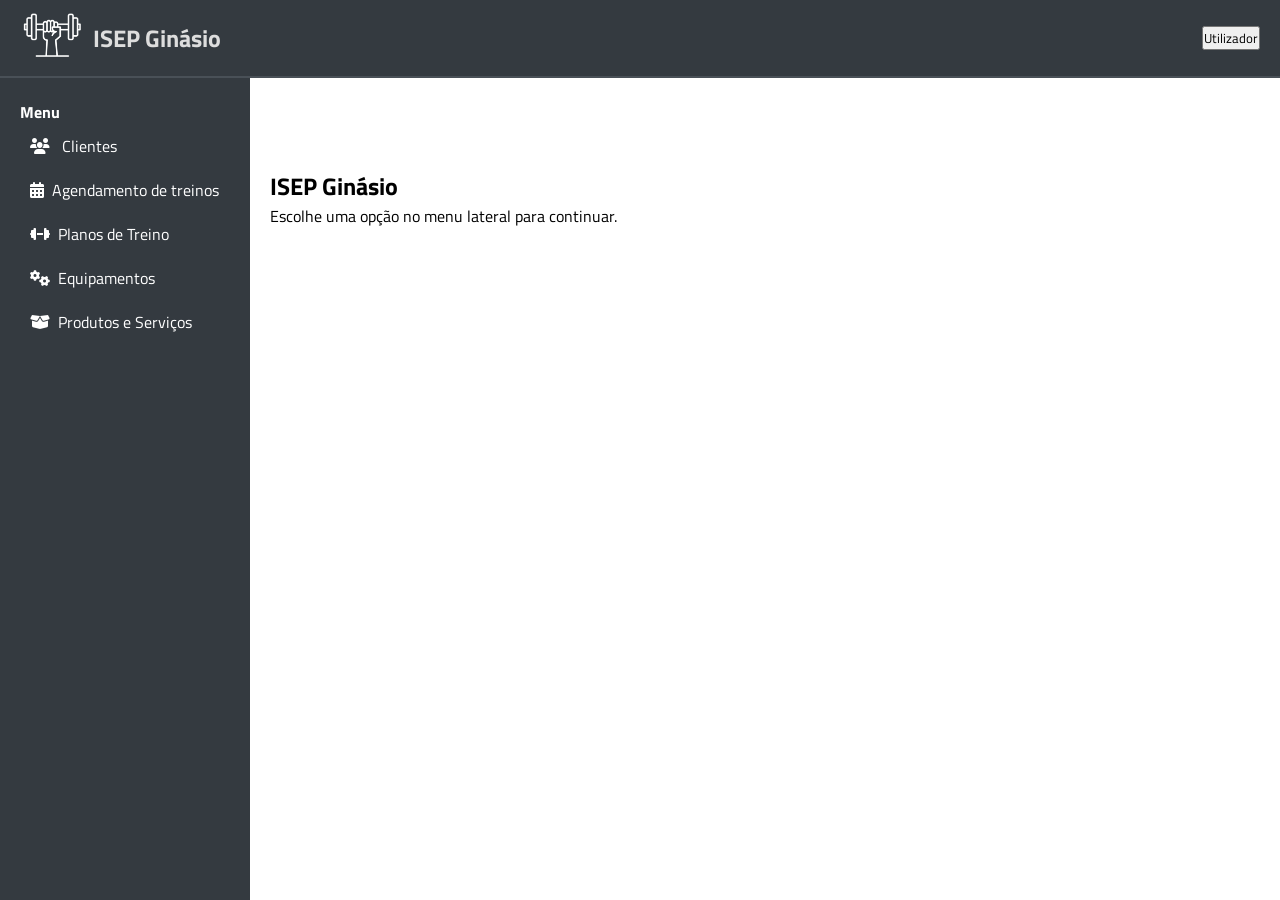
<file: backend/index.html>
<!DOCTYPE html>
<html lang="pt">
<head>
    <meta charset="UTF-8">
    <meta name="viewport" content="width=device-width, initial-scale=1.0">
    <title>ISEP Ginásio</title>
    <!-- favicon -->
     <link rel="shortcut icon" href="assets/img/gym125.png" type="image/png">
    <!-- folha de estilos CSS -->
     <link rel="stylesheet" href="assets/css/admin.css">
    <!-- Google Fonts -->
     <link rel="preconnect" href="https://fonts.googleapis.com">
     <link rel="preconnect" href="https://fonts.gstatic.com" crossorigin>
     <link href="https://fonts.googleapis.com/css2?family=Titillium+Web:ital,wght@0,300;0,700;1,400&display=swap"rel="stylesheet"> 
    <!-- Font Awesome -->
     <link rel="stylesheet" href="assets/fontawesome/all.min.css">  
</head>
<body>
<!-- Navbar -->
<header class="bng-navbar-menu">
    <div>
        <!-- Logo e Nome -->
        <a href="index.html">
            <img src="assets/img/gym125_white.png" alt="Logo do ISEP Ginásio" height="50">
        </a>
        <h3>ISEP Ginásio</h3>
    </div>
    <div>
        <button>Utilizador</button>
    </div>
</header> 

<!-- Sidebar -->
<!-- Sidebar -->
<aside class="sidebar">
    <h4>Menu</h4>
    <nav>
        <a href="views/clientes/lista.html"><i class="fas fa-users"></i> &ensp; Clientes</a> 
        <a href="views/agendamento/agendamento.html"><i class="fas fa-calendar-alt"></i> &ensp;Agendamento de treinos</a> 
        <a href="views/planos/planos.html"><i class="fas fa-dumbbell"></i> &ensp;Planos de Treino</a> 
        <a href="views/equipamentos/equipamentos.html"><i class="fas fa-cogs"></i> &ensp;Equipamentos</a> 
        <a href="views/produtos-servicos/produtos-servicos.html"><i class="fas fa-box-open"></i>&ensp;Produtos e Serviços</a> 
    </nav>
</aside>

<!-- Conteúdo Principal -->
<main class="content">
    <section>
        <h2>ISEP Ginásio</h2>
        <p>Escolhe uma opção no menu lateral para continuar.</p>
    </section>
</main>
    
</body>
</html>
</file>
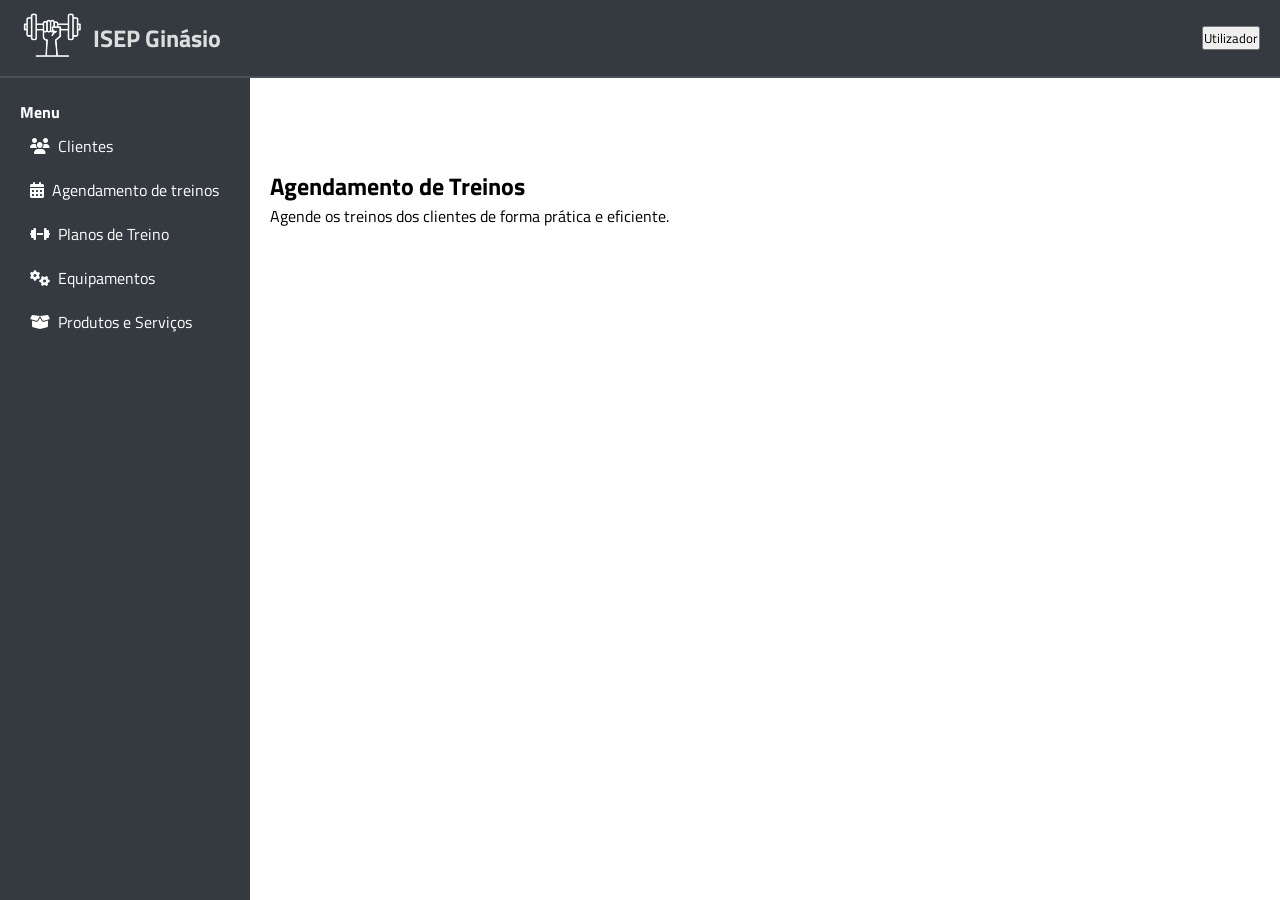
<file: backend/views/agendamento/agendamento.html>
<!DOCTYPE html>
<html lang="pt">
<head>
    <meta charset="UTF-8">
    <meta name="viewport" content="width=device-width, initial-scale=1.0">
    <title>ISEP Ginásio</title>
    <!-- favicon -->
     <link rel="shortcut icon" href="../../assets/img/gym125.png" type="image/png">
    <!-- folha de estilos CSS -->
     <link rel="stylesheet" href="../../assets/css/admin.css"> 
    <!-- Google Fonts -->
     <link rel="preconnect" href="https://fonts.googleapis.com">
     <link rel="preconnect" href="https://fonts.gstatic.com" crossorigin>
     <link href="https://fonts.googleapis.com/css2?family=Titillium+Web:ital,wght@0,300;0,700;1,400&display=swap"rel="stylesheet"> 
    <!-- Font Awesome -->
     <link rel="stylesheet" href="../../assets/fontawesome/all.min.css">  
</head>
<body>
<!-- Navbar -->
<header class="bng-navbar-menu">
    <div>
        <!-- Logo e Nome -->
        <a href="../../index.html">
            <img src="../../assets/img/gym125_white.png" alt="Logo do ISEP Ginásio" height="50">
        </a>
        <h3>ISEP Ginásio</h3>
    </div>
    <div>
        <button>Utilizador</button>
    </div>
</header> 

<!-- Sidebar -->
<aside class="sidebar">
    <h4>Menu</h4>
    <nav>
        <a href="../clientes/lista.html"><i class="fas fa-users"></i> &ensp;Clientes</a>
        <a href="agendamento.html"><i class="fas fa-calendar-alt"></i> &ensp;Agendamento de treinos</a> 
        <a href="../planos/planos.html"><i class="fas fa-dumbbell"></i> &ensp;Planos de Treino</a>
        <a href="../equipamentos/equipamentos.html"><i class="fas fa-cogs"></i> &ensp;Equipamentos</a> 
        <a href="../produtos-servicos/produtos-servicos.html"><i class="fas fa-box-open"></i>&ensp;Produtos e Serviços</a>
    </nav>
</aside> 

<!-- Conteúdo Principal -->
<main class="content">
    <section>
        <h2>Agendamento de Treinos</h2>
        <p>Agende os treinos dos clientes de forma prática e eficiente.</p>
    </section>
</main>
    
</body>
</html>
</file>
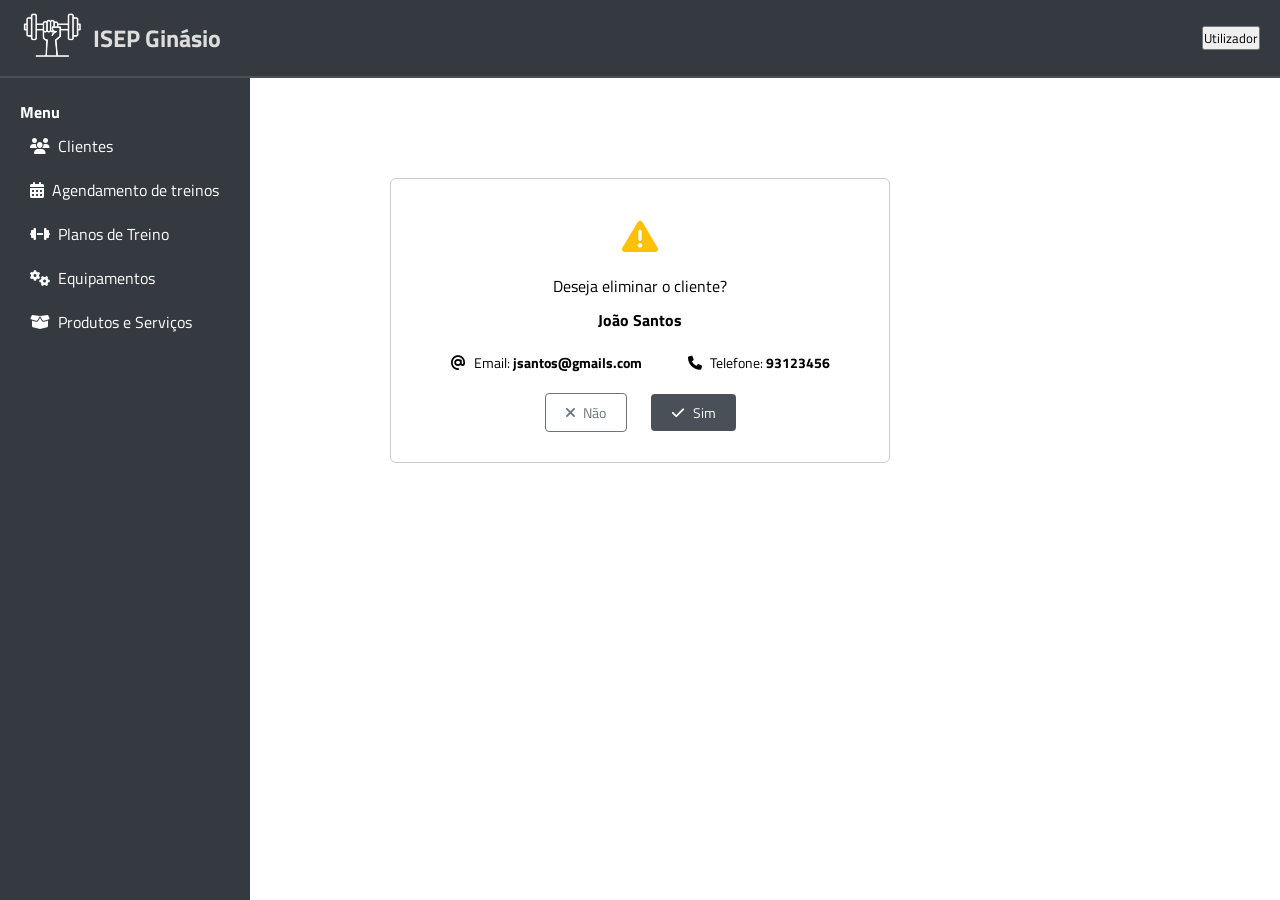
<file: backend/views/clientes/apagar.html>
<!DOCTYPE html>
<html lang="pt">
<head>
    <meta charset="UTF-8">
    <meta name="viewport" content="width=device-width, initial-scale=1.0">
    <title>ISEP Ginásio</title>
    <!-- favicon -->
     <link rel="shortcut icon" href="../../assets/img/gym125.png" type="image/png">
    <!-- folha de estilos CSS -->
     <link rel="stylesheet" href="../../assets/css/admin.css">
    <!-- Google Fonts -->
     <link rel="preconnect" href="https://fonts.googleapis.com">
     <link rel="preconnect" href="https://fonts.gstatic.com" crossorigin>
     <link href="https://fonts.googleapis.com/css2?family=Titillium+Web:ital,wght@0,300;0,700;1,400&display=swap"rel="stylesheet"> 
    <!-- Font Awesome -->
     <link rel="stylesheet" href="../../assets/fontawesome/all.min.css">   
</head>
<body>
<!-- Navbar -->
<header class="bng-navbar-menu">
    <div>
        <!-- Logo e Nome -->
        <a href="../../index.html">
            <img src="../../assets/img/gym125_white.png" alt="Logo do ISEP Ginásio" height="50">
        </a>
        <h3>ISEP Ginásio</h3>
    </div>
    <div>
        <button>Utilizador</button>
    </div>
</header> 

<!-- Sidebar -->
<aside class="sidebar">
    <h4>Menu</h4>
    <nav>
        <a href="lista.html"><i class="fas fa-users"></i> &ensp;Clientes</a>
        <a href="../agendamento/agendamento.html"><i class="fas fa-calendar-alt"></i> &ensp;Agendamento de treinos</a> 
        <a href="../planos/planos.html"><i class="fas fa-dumbbell"></i> &ensp;Planos de Treino</a>
        <a href="../equipamentos/equipamentos.html"><i class="fas fa-cogs"></i> &ensp;Equipamentos</a> 
        <a href="../produtos-servicos/produtos-servicos.html"><i class="fas fa-box-open"></i>&ensp;Produtos e Serviços</a>
    </nav>
</aside> 

<!-- Conteúdo Principal -->
<div class="caixa-apagar">
    <h1 class="icone-alerta"><i class="fa-solid fa-triangle-exclamation"></i></h1> 
    <p>Deseja eliminar o cliente?</p>
    <h4><strong>João Santos</strong></h4>
    <div class="info-cliente">
        <span><i class="fa-solid fa-at me-2"></i>Email: <strong>jsantos@gmails.com</strong></span> 
        <span style="display: inline-block; width: 40px;"></span>
        <span><i class="fa-solid fa-phone me-2"></i>Telefone: <strong>93123456</strong></span> 
    </div>
    <div class="botoes">
        <a href="lista.html" class="botao-cancelar"><i class="fa-solid fa-xmark me-2"></i>Não</a> 
        <a href="#" class="botao-confirmar"><i class="fa-solid fa-check me-2"></i>Sim</a> 
    </div>
</div>
    
</body>
</html>
</file>
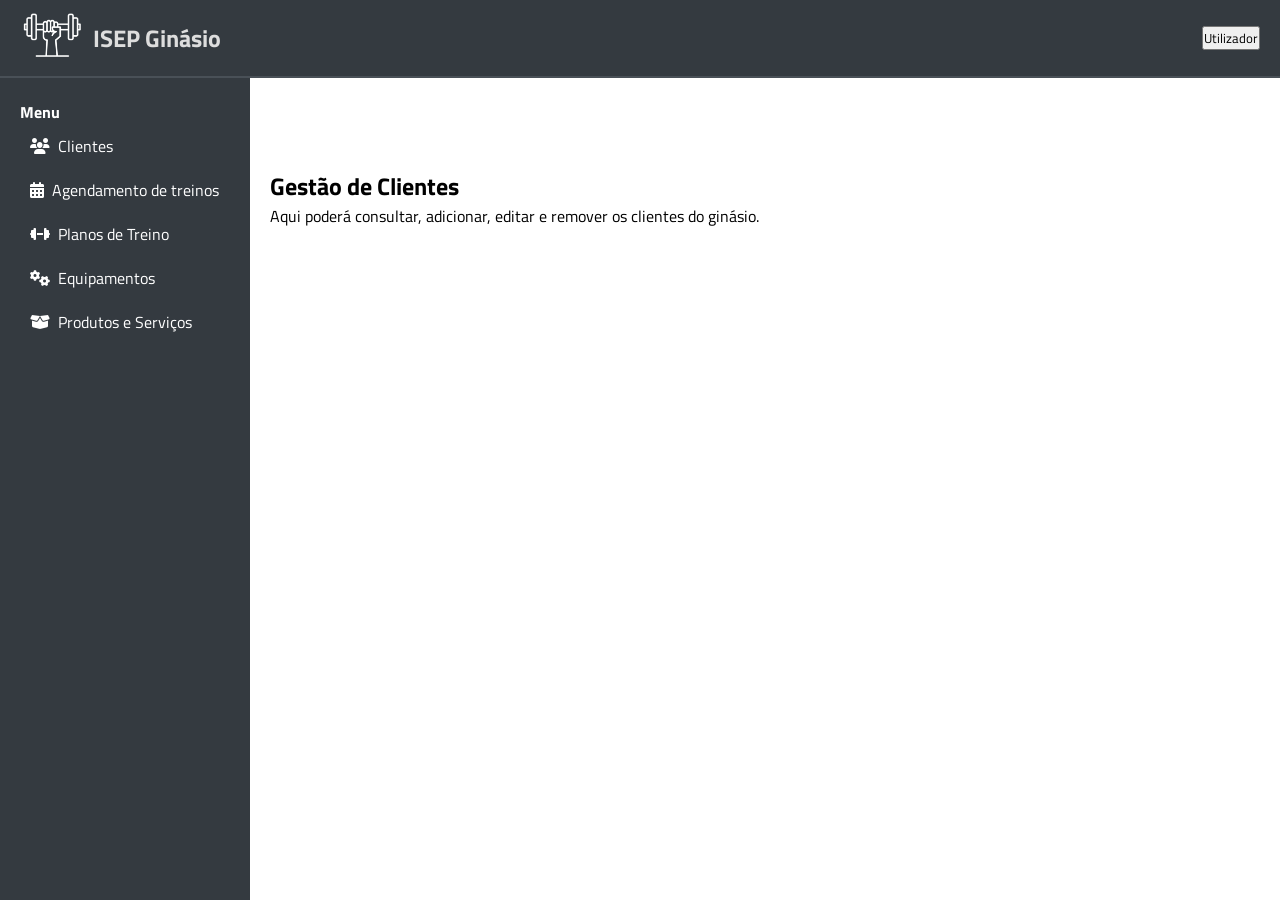
<file: backend/views/clientes/clientes.html>
<!DOCTYPE html>
<html lang="pt">
<head>
    <meta charset="UTF-8">
    <meta name="viewport" content="width=device-width, initial-scale=1.0">
    <title>ISEP Ginásio</title>
    <!-- favicon -->
     <link rel="shortcut icon" href="../../assets/img/gym125.png" type="image/png">
    <!-- folha de estilos CSS -->
     <link rel="stylesheet" href="../../assets/css/admin.css">
    <!-- Google Fonts -->
     <link rel="preconnect" href="https://fonts.googleapis.com">
     <link rel="preconnect" href="https://fonts.gstatic.com" crossorigin>
     <link href="https://fonts.googleapis.com/css2?family=Titillium+Web:ital,wght@0,300;0,700;1,400&display=swap"rel="stylesheet"> 
    <!-- Font Awesome -->
     <link rel="stylesheet" href="../../assets/fontawesome/all.min.css">   
</head>
<body>
<!-- Navbar -->
<header class="bng-navbar-menu">
    <div>
        <!-- Logo e Nome -->
        <a href="../../index.html">
            <img src="../../assets/img/gym125_white.png" alt="Logo do ISEP Ginásio" height="50">
        </a>
        <h3>ISEP Ginásio</h3>
    </div>
    <div>
        <button>Utilizador</button>
    </div>
</header> 

<!-- Sidebar -->
<aside class="sidebar">
    <h4>Menu</h4>
    <nav>
        <a href="lista.html"><i class="fas fa-users"></i> &ensp;Clientes</a>
        <a href="../agendamento/agendamento.html"><i class="fas fa-calendar-alt"></i> &ensp;Agendamento de treinos</a> 
        <a href="../planos/planos.html"><i class="fas fa-dumbbell"></i> &ensp;Planos de Treino</a>
        <a href="../equipamentos/equipamentos.html"><i class="fas fa-cogs"></i> &ensp;Equipamentos</a> 
        <a href="../produtos-servicos/produtos-servicos.html"><i class="fas fa-box-open"></i>&ensp;Produtos e Serviços</a>
    </nav>
</aside> 

<!-- Conteúdo Principal -->
<main class="content">
    <section>
        <h2>Gestão de Clientes</h2>
        <p>Aqui poderá consultar, adicionar, editar e remover os clientes do ginásio.</p>
    </section>
</main>
    
</body>
</html>
</file>
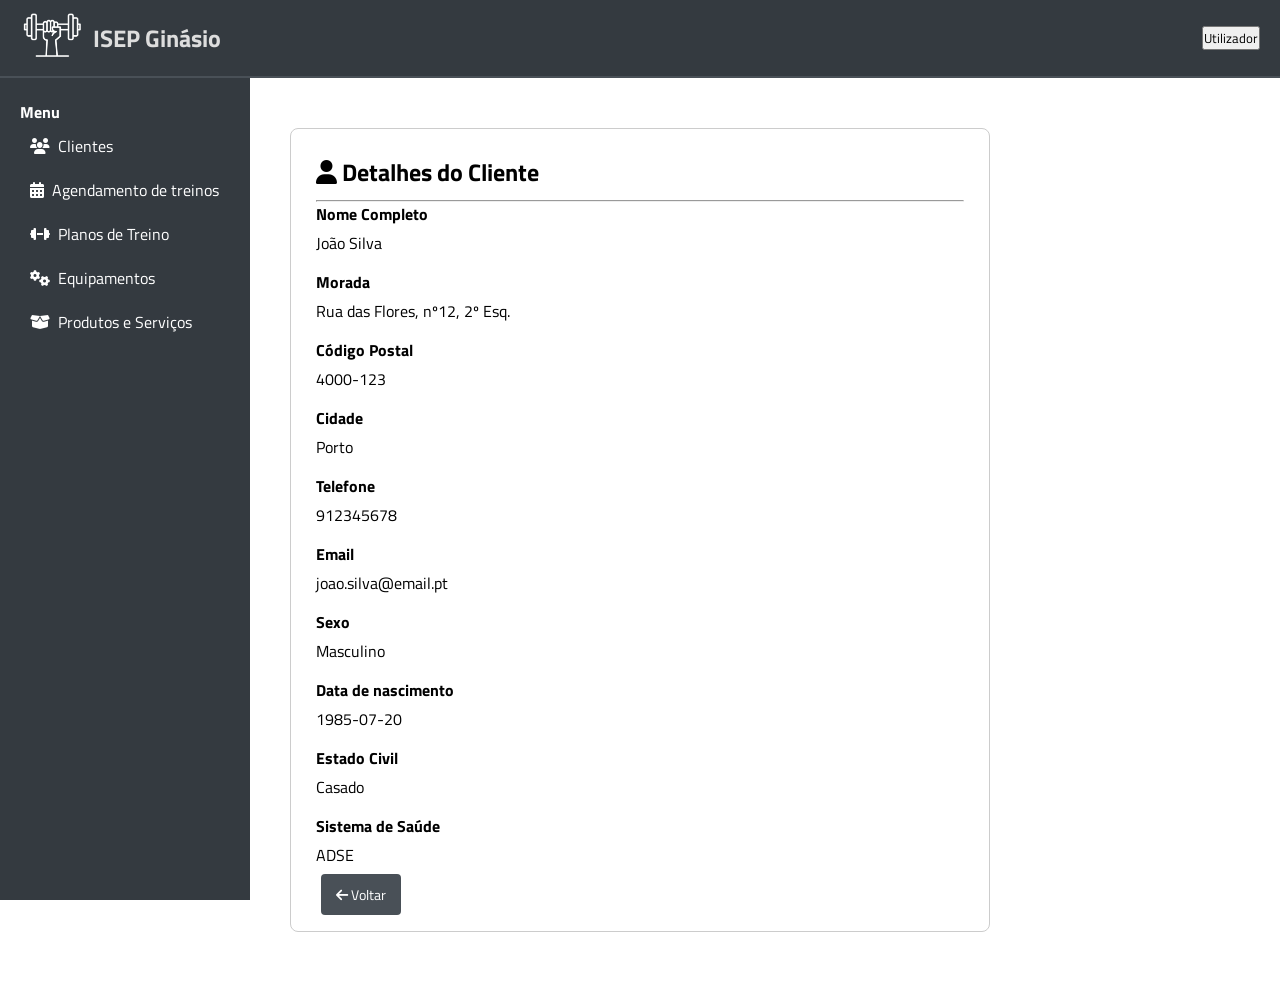
<file: backend/views/clientes/detalhes.html>
<!DOCTYPE html>
<html lang="pt">
<head>
    <meta charset="UTF-8">
    <meta name="viewport" content="width=device-width, initial-scale=1.0">
    <title>ISEP Ginásio</title>
    <!-- favicon -->
     <link rel="shortcut icon" href="../../assets/img/gym125.png" type="image/png">
    <!-- folha de estilos CSS -->
     <link rel="stylesheet" href="../../assets/css/admin.css">
    <!-- Google Fonts -->
     <link rel="preconnect" href="https://fonts.googleapis.com">
     <link rel="preconnect" href="https://fonts.gstatic.com" crossorigin>
     <link href="https://fonts.googleapis.com/css2?family=Titillium+Web:ital,wght@0,300;0,700;1,400&display=swap"rel="stylesheet"> 
    <!-- Font Awesome -->
     <link rel="stylesheet" href="../../assets/fontawesome/all.min.css">   
</head>
<body>
<!-- Navbar -->
<header class="bng-navbar-menu">
    <div>
        <!-- Logo e Nome -->
        <a href="../../index.html">
            <img src="../../assets/img/gym125_white.png" alt="Logo do ISEP Ginásio" height="50">
        </a>
        <h3>ISEP Ginásio</h3>
    </div>
    <div>
        <button>Utilizador</button>
    </div>
</header> 

<!-- Sidebar -->
<aside class="sidebar">
    <h4>Menu</h4>
    <nav>
        <a href="lista.html"><i class="fas fa-users"></i> &ensp;Clientes</a>
        <a href="../agendamento/agendamento.html"><i class="fas fa-calendar-alt"></i> &ensp;Agendamento de treinos</a> 
        <a href="../planos/planos.html"><i class="fas fa-dumbbell"></i> &ensp;Planos de Treino</a>
        <a href="../equipamentos/equipamentos.html"><i class="fas fa-cogs"></i> &ensp;Equipamentos</a> 
        <a href="../produtos-servicos/produtos-servicos.html"><i class="fas fa-box-open"></i>&ensp;Produtos e Serviços</a>
    </nav>
</aside> 

<!-- Conteúdo Principal -->
<div class="form-wrapper">
    <h2><strong><i class="fa-solid fa-user"></i> Detalhes do Cliente</strong></h2> 
    <hr>
    
    <!-- Identificação do cliente -->
    <div class="form-group">
        <label>Nome Completo</label>
        <div class="form-control-static">João Silva</div>
    </div>
    <div class="form-group">
        <label>Morada</label>
        <div class="form-control-static">Rua das Flores, nº12, 2º Esq.</div> 
    </div>
    <div class="form-group">
        <label>Código Postal</label>
        <div class="form-control-static">4000-123</div>
    </div>
    <div class="form-group">
        <label>Cidade</label>
        <div class="form-control-static">Porto</div>
    </div>

    <!-- Contactos e dados pessoais -->
    <div class="form-group">
        <label>Telefone</label>
        <div class="form-control-static">912345678</div>
    </div>
    <div class="form-group">
        <label>Email</label>
        <div class="form-control-static">joao.silva@email.pt</div>
    </div>
    <div class="form-group">
        <label>Sexo</label>
        <div class="form-control-static">Masculino</div>
    </div>
    <div class="form-group">
        <label>Data de nascimento</label>
        <div class="form-control-static">1985-07-20</div>
    </div>
    
    <!-- Estado civil e sistema de saúde -->
    <div class="form-group">
        <label>Estado Civil</label>
        <div class="form-control-static">Casado</div>
    </div>
    <div class="form-group">
        <label>Sistema de Saúde</label>
        <div class="form-control-static">ADSE</div>
    </div>

    <!-- Botão -->
    <div class="form-buttons">
        <a href="lista.html"><i class="fa-solid fa-arrow-left"></i> Voltar</a> </div>
    </div>
</div>

</body>
</html>
</file>
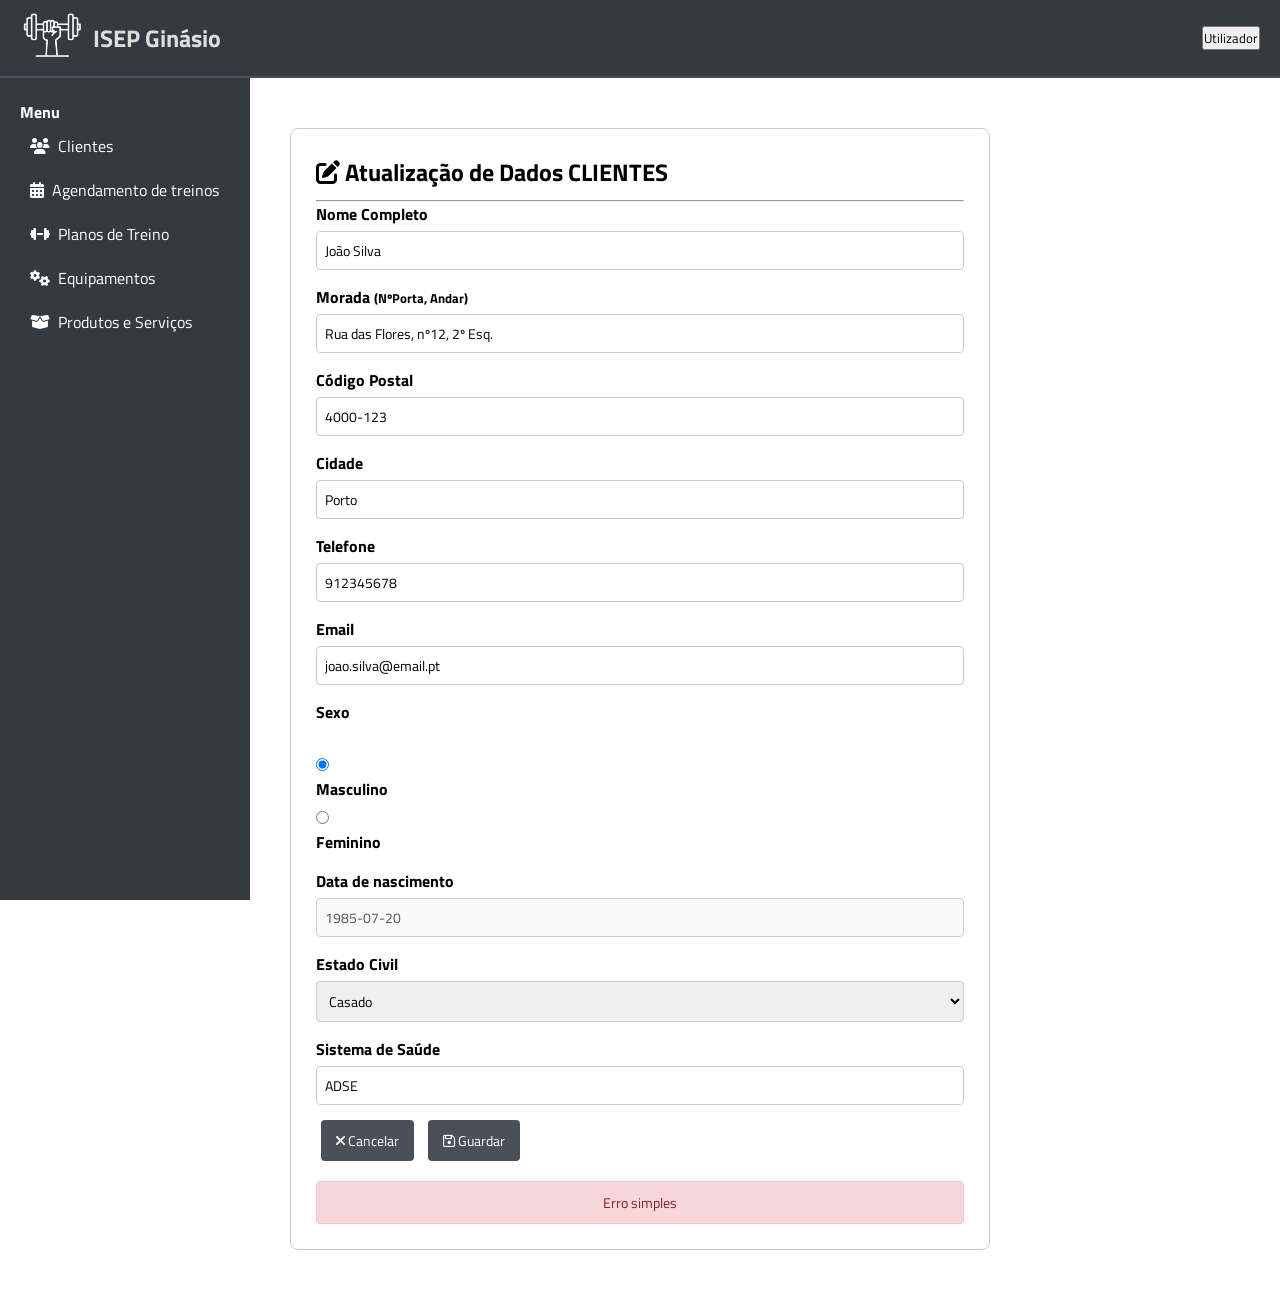
<file: backend/views/clientes/editar.html>
<!DOCTYPE html>
<html lang="pt">
<head>
    <meta charset="UTF-8">
    <meta name="viewport" content="width=device-width, initial-scale=1.0">
    <title>ISEP Ginásio</title>
    <!-- favicon -->
     <link rel="shortcut icon" href="../../assets/img/gym125.png" type="image/png">
    <!-- folha de estilos CSS -->
     <link rel="stylesheet" href="../../assets/css/admin.css">
    <!-- Google Fonts -->
     <link rel="preconnect" href="https://fonts.googleapis.com">
     <link rel="preconnect" href="https://fonts.gstatic.com" crossorigin>
     <link href="https://fonts.googleapis.com/css2?family=Titillium+Web:ital,wght@0,300;0,700;1,400&display=swap"rel="stylesheet"> 
    <!-- Font Awesome -->
     <link rel="stylesheet" href="../../assets/fontawesome/all.min.css">   
</head>
<body>
<!-- Navbar -->
<header class="bng-navbar-menu">
    <div>
        <!-- Logo e Nome -->
        <a href="../../index.html">
            <img src="../../assets/img/gym125_white.png" alt="Logo do ISEP Ginásio" height="50">
        </a>
        <h3>ISEP Ginásio</h3>
    </div>
    <div>
        <button>Utilizador</button>
    </div>
</header> 

<!-- Sidebar -->
<aside class="sidebar">
    <h4>Menu</h4>
    <nav>
        <a href="lista.html"><i class="fas fa-users"></i> &ensp;Clientes</a>
        <a href="../agendamento/agendamento.html"><i class="fas fa-calendar-alt"></i> &ensp;Agendamento de treinos</a> 
        <a href="../planos/planos.html"><i class="fas fa-dumbbell"></i> &ensp;Planos de Treino</a>
        <a href="../equipamentos/equipamentos.html"><i class="fas fa-cogs"></i> &ensp;Equipamentos</a> 
        <a href="../produtos-servicos/produtos-servicos.html"><i class="fas fa-box-open"></i>&ensp;Produtos e Serviços</a>
    </nav>
</aside> 

<!-- Conteúdo Principal -->
<div class="form-wrapper">
    <h2><strong><i class="fa-solid fa-pen-to-square"></i> Atualização de Dados CLIENTES</strong></h2> 
    <hr>

    <form action="#" method="post" novalidate>
        <!-- Identificação do cliente -->
        <div class="form-group">
            <label for="texto_nome">Nome Completo</label>
            <input type="text" name="nome_cliente" id="texto_nome" value="João Silva"required> 
        </div>
        <div class="form-group">
            <label for="texto_endereco">Morada <small>(NºPorta, Andar)</small></label> 
            <input type="text" name="morada_cliente" value="Rua das Flores, nº12, 2º Esq."id="texto_endereco"> 
        </div>
        <div class="form-group">
            <label for="texto_cp">Código Postal</label>
            <input type="text" name="cp_cliente" value="4000-123" id="texto_cp" required> 
        </div>
        <div class="form-group">
            <label for="texto_cidade">Cidade</label>
            <input type="text" name="cid_cliente" value="Porto" id="texto_cidade"required> 
        </div>

        <!-- Contactos e dados pessoais -->
        <div class="form-group">
            <label for="texto_cliente">Telefone</label>
            <input type="text" name="tel_cliente" value="912345678" id="texto_cliente"required> 
        </div>
        <div class="form-group">
            <label for="texto_email">Email</label>
            <input type="email" name="email_cliente" value="joao.silva@email.pt" id="texto_email"required> 
        </div>
        <div class="form-group">
            <label>Sexo</label><br>
            <input type="radio" name="radio_gender" id="radio_m" value="m" checked> 
            <label for="radio_m">Masculino</label>
            <input type="radio" name="radio_gender" id="radio_f" value="f">
            <label for="radio_f">Feminino</label>
        </div>
        <div class="form-group">
            <label for="texto_dnasc">Data de nascimento</label>
            <input type="text" name="dnasc_cliente" value="1985-07-20" id="texto_dnasc"disabled> 
        </div>

        <!-- Estado civil e sistema de saúde -->
        <div class="form-group">
            <label for="texto_estcivil">Estado Civil</label>
            <select name="estaciv_cliente" id="texto_estcivil">
                <option>Escolha uma opção</option>
                <option value="solt">Solteiro</option>
                <option value="casd" selected>Casado</option>
                <option value="ufat">União de Facto</option>
            </select>
        </div>
        <div class="form-group">
            <label for="texto_SSaude">Sistema de Saúde</label>
            <input type="text" name="campo_opcao" id="texto_SSaude" value="ADSE"list="sistemasaude"> 
            <datalist id="sistemasaude">
                <option value="SNS">
                <option value="ADSE">
                <option value="SMAS">
                <option value="CTT">
                <option value="PSP">
            </datalist>
        </div>

        <!-- Botões e mensagens de erro -->
        <div class="form-buttons">
            <a href="lista.html"><i class="fa-solid fa-xmark"></i> Cancelar</a> 
            <button type="submit"><i class="fa-regular fa-floppy-disk"></i> Guardar</button> 
        </div>
        <div class="alert text-center">Erro simples</div>
    </form> 
</div>
    
</body>
</html>
</file>
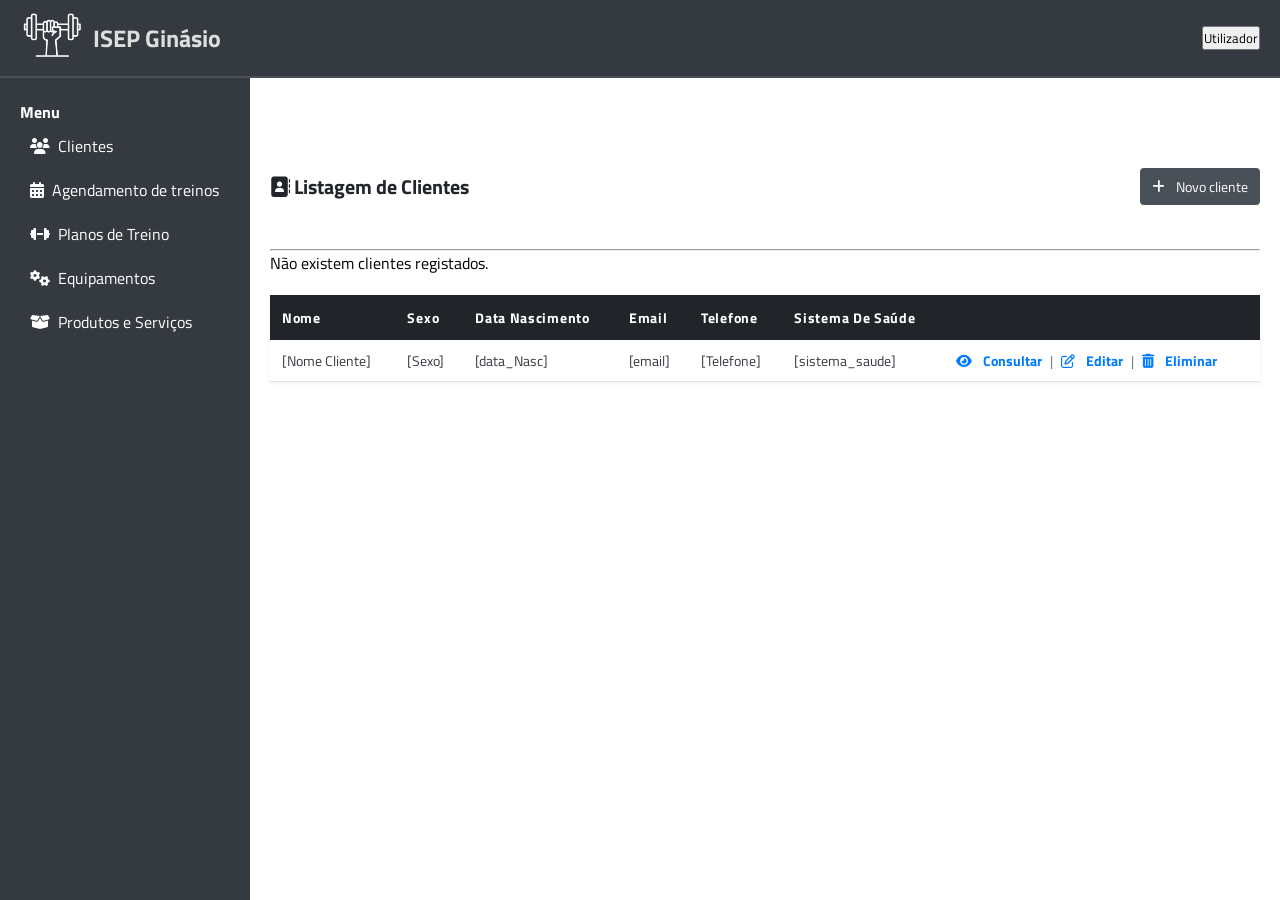
<file: backend/views/clientes/lista.html>
<!DOCTYPE html>
<html lang="pt">
<head>
    <meta charset="UTF-8">
    <meta name="viewport" content="width=device-width, initial-scale=1.0">
    <title>ISEP Ginásio</title>
    <!-- favicon -->
     <link rel="shortcut icon" href="../../assets/img/gym125.png" type="image/png">
    <!-- folha de estilos CSS -->
     <link rel="stylesheet" href="../../assets/css/admin.css">
    <!-- Google Fonts -->
     <link rel="preconnect" href="https://fonts.googleapis.com">
     <link rel="preconnect" href="https://fonts.gstatic.com" crossorigin>
     <link href="https://fonts.googleapis.com/css2?family=Titillium+Web:ital,wght@0,300;0,700;1,400&display=swap"rel="stylesheet"> 
    <!-- Font Awesome -->
     <link rel="stylesheet" href="../../assets/fontawesome/all.min.css">   
</head>
<body>
<!-- Navbar -->
<header class="bng-navbar-menu">
    <div>
        <!-- Logo e Nome -->
        <a href="../../index.html">
            <img src="../../assets/img/gym125_white.png" alt="Logo do ISEP Ginásio" height="50">
        </a>
        <h3>ISEP Ginásio</h3>
    </div>
    <div>
        <button>Utilizador</button>
    </div>
</header> 

<!-- Sidebar -->
<aside class="sidebar">
    <h4>Menu</h4>
    <nav>
        <a href="lista.html"><i class="fas fa-users"></i> &ensp;Clientes</a>
        <a href="../agendamento/agendamento.html"><i class="fas fa-calendar-alt"></i> &ensp;Agendamento de treinos</a> 
        <a href="../planos/planos.html"><i class="fas fa-dumbbell"></i> &ensp;Planos de Treino</a>
        <a href="../equipamentos/equipamentos.html"><i class="fas fa-cogs"></i> &ensp;Equipamentos</a> 
        <a href="../produtos-servicos/produtos-servicos.html"><i class="fas fa-box-open"></i>&ensp;Produtos e Serviços</a>
    </nav>
</aside> 

<!-- Conteúdo Principal -->
<div class="content">
    <div class="actions-top">
        <h2><strong><i class="fa-solid fa-address-book"></i> Listagem de Clientes </strong></h2> 
        <a href="novo.html"><i class="fa-solid fa-plus me-2"></i> Novo cliente</a> 
    </div>
    <br>
    <hr>
    <p>Não existem clientes registados.</p>
    <table>
        <thead>
            <tr>
                <th>Nome</th>
                <th>Sexo</th>
                <th>Data nascimento</th>
                <th>Email</th>
                <th>Telefone</th>
                <th>Sistema de Saúde</th>
                <th></th>
            </tr>
        </thead>
        <tbody>
            <tr>
                <td>[Nome Cliente]</td>
                <td>[Sexo]</td>
                <td>[data_Nasc]</td>
                <td>[email]</td>
                <td>[Telefone]</td>
                <td>[sistema_saude]</td>
                <td>
                    <a href="detalhes.html"><i class="fa-solid fa-eye me-2"></i> Consultar</a> <span>|</span>
                    <a href="editar.html"><i class="fa-regular fa-pen-to-square me-2"></i> Editar</a> <span>|</span>
                    <a href="apagar.html"><i class="fa-solid fa-trash-can me-2"></i> Eliminar</a> 
                </td>
            </tr>
        </tbody>
    </table>
</div>
    
</body>
</html>
</file>
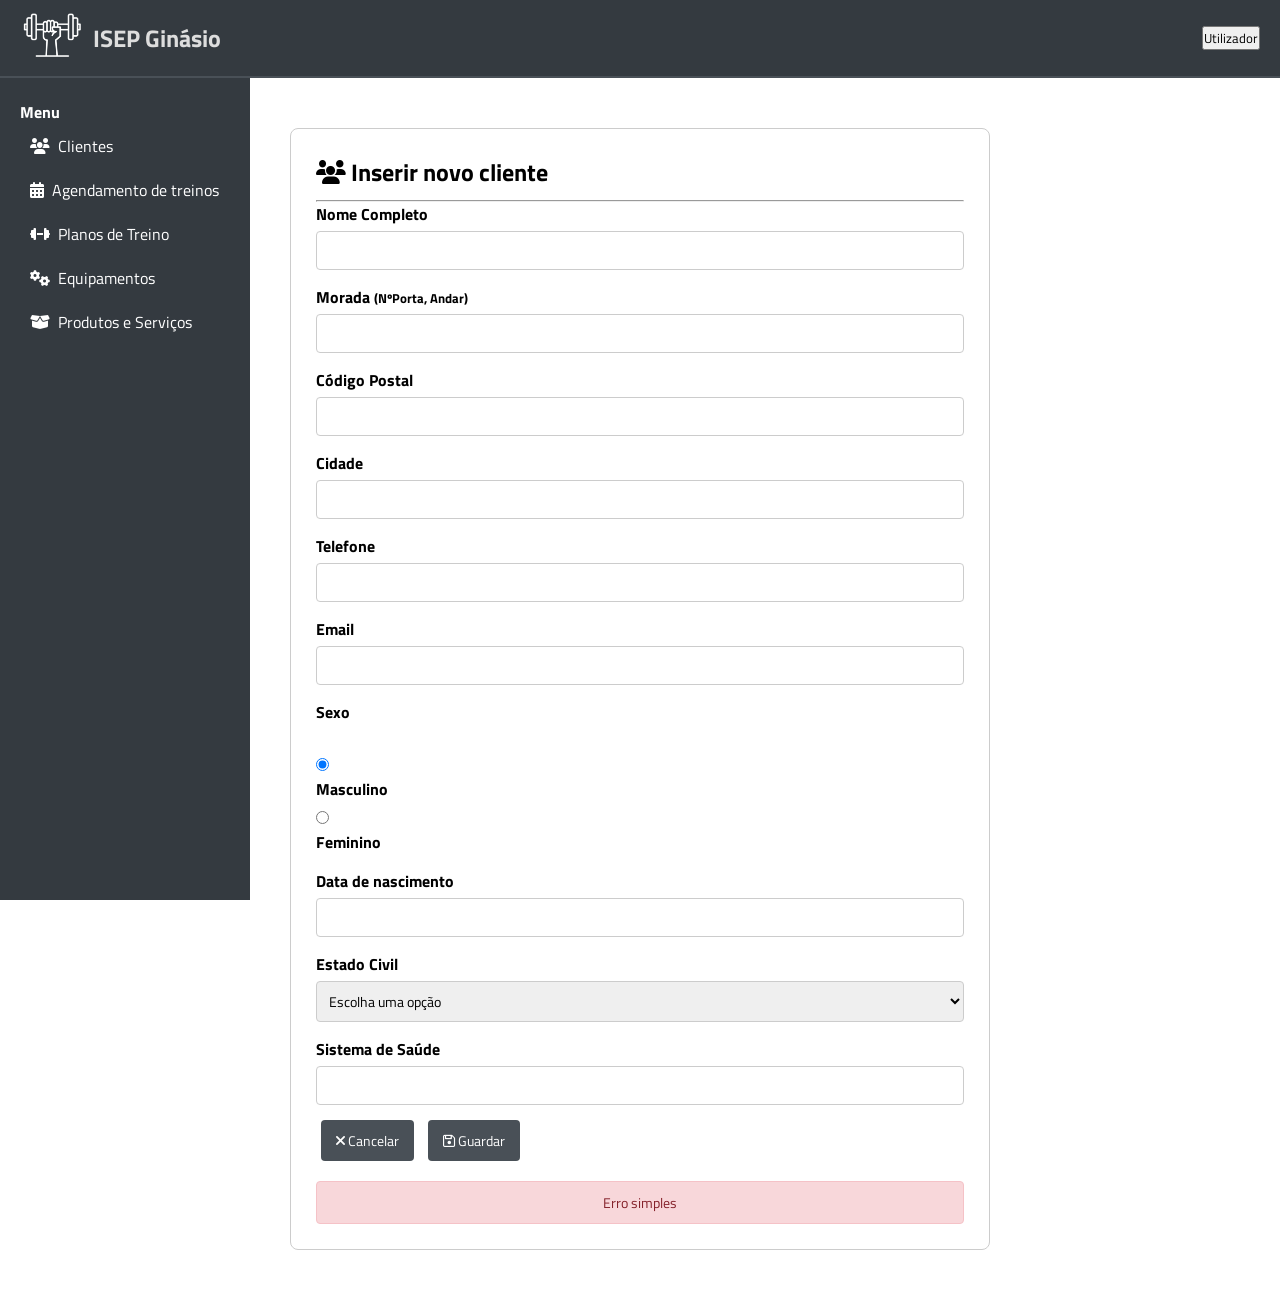
<file: backend/views/clientes/novo.html>
<!DOCTYPE html>
<html lang="pt">
<head>
    <meta charset="UTF-8">
    <meta name="viewport" content="width=device-width, initial-scale=1.0">
    <title>ISEP Ginásio</title>
    <!-- favicon -->
     <link rel="shortcut icon" href="../../assets/img/gym125.png" type="image/png">
    <!-- folha de estilos CSS -->
     <link rel="stylesheet" href="../../assets/css/admin.css">
    <!-- Google Fonts -->
     <link rel="preconnect" href="https://fonts.googleapis.com">
     <link rel="preconnect" href="https://fonts.gstatic.com" crossorigin>
     <link href="https://fonts.googleapis.com/css2?family=Titillium+Web:ital,wght@0,300;0,700;1,400&display=swap"rel="stylesheet"> 
    <!-- Font Awesome -->
     <link rel="stylesheet" href="../../assets/fontawesome/all.min.css">   
</head>
<body>
<!-- Navbar -->
<header class="bng-navbar-menu">
    <div>
        <!-- Logo e Nome -->
        <a href="../../index.html">
            <img src="../../assets/img/gym125_white.png" alt="Logo do ISEP Ginásio" height="50">
        </a>
        <h3>ISEP Ginásio</h3>
    </div>
    <div>
        <button>Utilizador</button>
    </div>
</header> 

<!-- Sidebar -->
<aside class="sidebar">
    <h4>Menu</h4>
    <nav>
        <a href="lista.html"><i class="fas fa-users"></i> &ensp;Clientes</a>
        <a href="../agendamento/agendamento.html"><i class="fas fa-calendar-alt"></i> &ensp;Agendamento de treinos</a> 
        <a href="../planos/planos.html"><i class="fas fa-dumbbell"></i> &ensp;Planos de Treino</a>
        <a href="../equipamentos/equipamentos.html"><i class="fas fa-cogs"></i> &ensp;Equipamentos</a> 
        <a href="../produtos-servicos/produtos-servicos.html"><i class="fas fa-box-open"></i>&ensp;Produtos e Serviços</a>
    </nav>
</aside> 

<!-- Conteúdo Principal -->
<!-- Estrutura geral e início do formulário -->
<div class="form-wrapper">
    <h2><strong><i class="fa-solid fa-users"></i> Inserir novo cliente</strong></h2> 
    <hr>
    
    <form action="#" method="post" novalidate>
        <!-- Identificação do cliente -->
        <div class="form-group">
            <label for="texto_nome">Nome Completo</label>
            <input type="text" name="nome_cliente" id="texto_nome" required> 
        </div>
        <div class="form-group">
            <label for="texto_endereco">Morada <small>(NºPorta, Andar)</small></label> 
            <input type="text" name="morada_cliente" id="texto_endereco"> 
        </div>
        <div class="form-group">
            <label for="texto_cp">Código Postal</label>
            <input type="text" name="cp_cliente" id="texto_cp" required> 
        </div>
        <div class="form-group">
            <label for="texto_cidade">Cidade</label>
            <input type="text" name="cid_cliente" id="texto_cidade" required>
        </div>
        
        <!-- Contactos e dados pessoais -->
        <div class="form-group">
            <label for="texto_cliente">Telefone</label>
            <input type="text" name="tel_cliente" id="texto_cliente" required> 
        </div>
        <div class="form-group">
            <label for="texto_email">Email</label>
            <input type="email" name="email_cliente" id="texto_email" required> 
        </div>
        <div class="form-group">
            <label>Sexo</label><br>
            <input type="radio" name="radio_gender" id="radio_m" value="m"checked> 
            <label for="radio_m">Masculino</label>
            <input type="radio" name="radio_gender" id="radio_f" value="f"> 
            <label for="radio_f">Feminino</label>
        </div>
        <div class="form-group">
            <label for="texto_dnasc">Data de nascimento</label>
            <input type="text" name="dnasc_cliente" id="texto_dnasc" required> 
        </div>

        <!-- Estado civil e sistema de saúde -->
        <div class="form-group">
            <label for="texto_estcivil">Estado Civil</label>
            <select name="estaciv_cliente" id="texto_estcivil">
                <option selected>Escolha uma opção</option>
                <option value="solt">Solteiro</option>
                <option value="casd">Casado</option>
                <option value="ufat">União de Facto</option>
            </select>
        </div>
        <div class="form-group">
            <label for="texto_SSaude">Sistema de Saúde</label>
            <input type="text" name="campo_opcao" id="texto_SSaude" list="sistemasaude"> 
            <datalist id="sistemasaude">
                <option value="SNS">
                <option value="ADSE">
                <option value="SMAS">
                <option value="CTT">
                <option value="PSP">
            </datalist>
        </div>

        <!-- Botões e mensagens de erro -->
        <div class="form-buttons">
            <a href="lista.html"><i class="fa-solid fa-xmark"></i> Cancelar</a> 
            <button type="submit"><i class="fa-regular fa-floppy-disk"></i> Guardar</button> 
        </div>
        <div class="alert text-center">Erro simples</div>
    </form>
</div> 
    
</body>
</html>
</file>
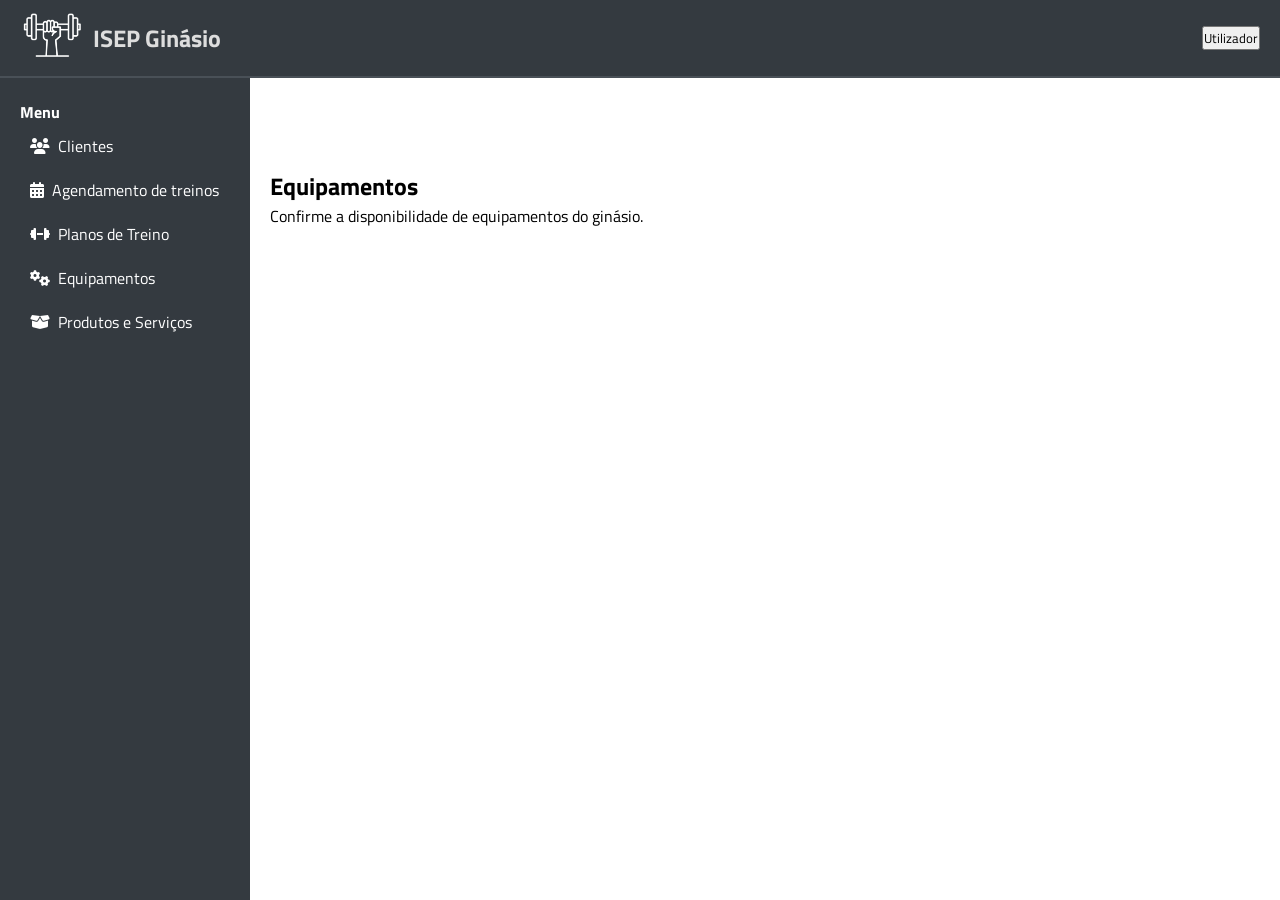
<file: backend/views/equipamentos/equipamentos.html>
<!DOCTYPE html>
<html lang="pt">
<head>
    <meta charset="UTF-8">
    <meta name="viewport" content="width=device-width, initial-scale=1.0">
    <title>ISEP Ginásio</title>
    <!-- favicon -->
     <link rel="shortcut icon" href="../../assets/img/gym125.png" type="image/png">
    <!-- folha de estilos CSS -->
     <link rel="stylesheet" href="../../assets/css/admin.css"> 
    <!-- Google Fonts -->
     <link rel="preconnect" href="https://fonts.googleapis.com">
     <link rel="preconnect" href="https://fonts.gstatic.com" crossorigin>
     <link href="https://fonts.googleapis.com/css2?family=Titillium+Web:ital,wght@0,300;0,700;1,400&display=swap"rel="stylesheet"> 
    <!-- Font Awesome -->
     <link rel="stylesheet" href="../../assets/fontawesome/all.min.css">  
</head>
<body>
<!-- Navbar -->
<header class="bng-navbar-menu">
    <div>
        <!-- Logo e Nome -->
        <a href="../../index.html">
            <img src="../../assets/img/gym125_white.png" alt="Logo do ISEP Ginásio" height="50">
        </a>
        <h3>ISEP Ginásio</h3>
    </div>
    <div>
        <button>Utilizador</button>
    </div>
</header> 

<!-- Sidebar -->
<aside class="sidebar">
    <h4>Menu</h4>
    <nav>
        <a href="../clientes/lista.html"><i class="fas fa-users"></i> &ensp;Clientes</a>
        <a href="../agendamento/agendamento.html"><i class="fas fa-calendar-alt"></i> &ensp;Agendamento de treinos</a> 
        <a href="../planos/planos.html"><i class="fas fa-dumbbell"></i> &ensp;Planos de Treino</a>
        <a href="equipamentos.html"><i class="fas fa-cogs"></i> &ensp;Equipamentos</a> 
        <a href="../produtos-servicos/produtos-servicos.html"><i class="fas fa-box-open"></i>&ensp;Produtos e Serviços</a>
    </nav>
</aside> 

<!-- Conteúdo Principal -->
<main class="content">
    <section>
        <h2>Equipamentos</h2>
        <p>Confirme a disponibilidade de equipamentos do ginásio.</p>
    </section>
</main>
    
</body>
</html>
</file>
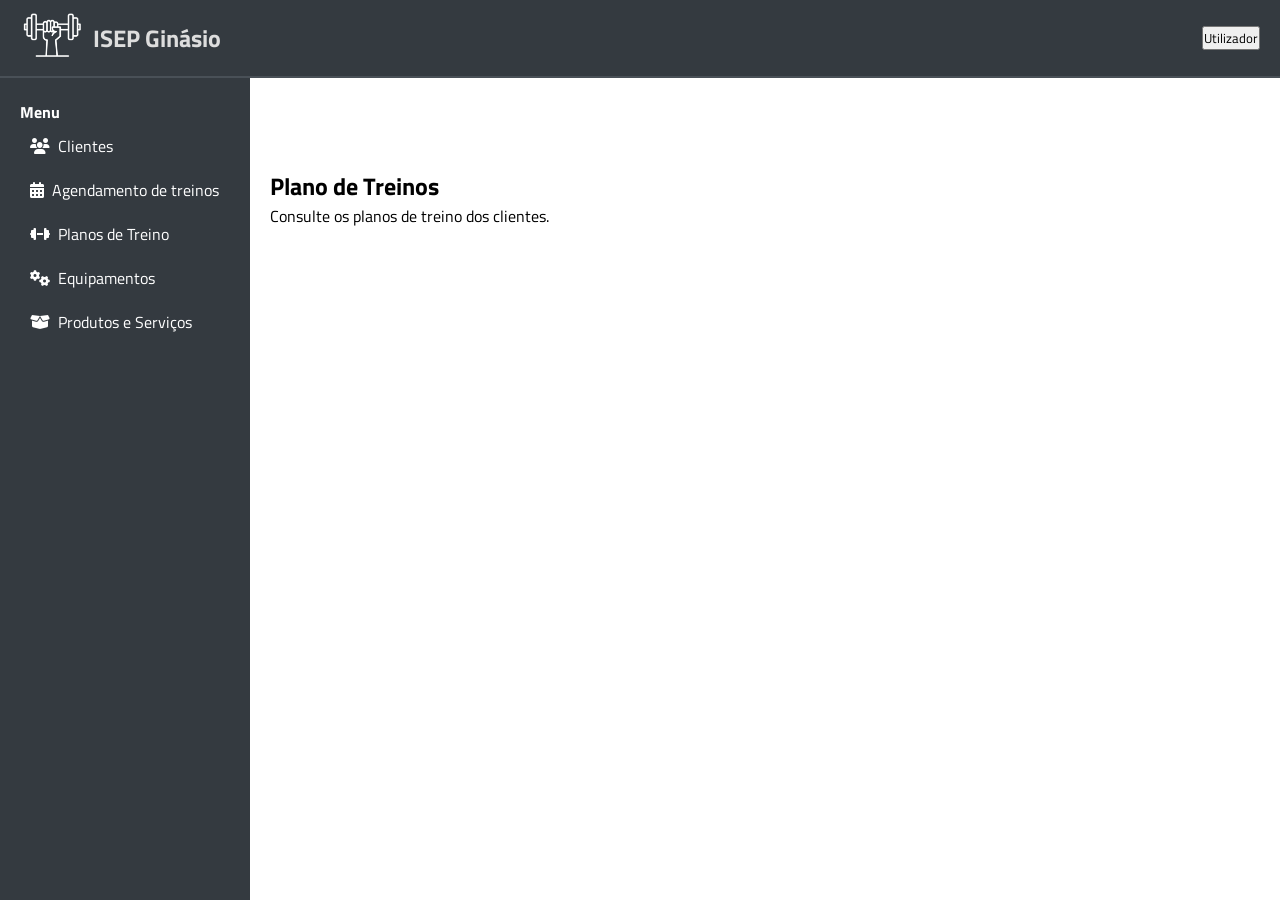
<file: backend/views/planos/planos.html>
<!DOCTYPE html>
<html lang="pt">
<head>
    <meta charset="UTF-8">
    <meta name="viewport" content="width=device-width, initial-scale=1.0">
    <title>ISEP Ginásio</title>
    <!-- favicon -->
     <link rel="shortcut icon" href="../../assets/img/gym125.png" type="image/png">
    <!-- folha de estilos CSS -->
     <link rel="stylesheet" href="../../assets/css/admin.css">
    <!-- Google Fonts -->
     <link rel="preconnect" href="https://fonts.googleapis.com">
     <link rel="preconnect" href="https://fonts.gstatic.com" crossorigin>
     <link href="https://fonts.googleapis.com/css2?family=Titillium+Web:ital,wght@0,300;0,700;1,400&display=swap"rel="stylesheet"> 
    <!-- Font Awesome -->
     <link rel="stylesheet" href="../../assets/fontawesome/all.min.css">   
</head>
<body>
<!-- Navbar -->
<header class="bng-navbar-menu">
    <div>
        <!-- Logo e Nome -->
        <a href="../../index.html">
            <img src="../../assets/img/gym125_white.png" alt="Logo do ISEP Ginásio" height="50">
        </a>
        <h3>ISEP Ginásio</h3>
    </div>
    <div>
        <button>Utilizador</button>
    </div>
</header> 

<!-- Sidebar -->
<aside class="sidebar">
    <h4>Menu</h4>
    <nav>
        <a href="../clientes/lista.html"><i class="fas fa-users"></i> &ensp;Clientes</a>
        <a href="../agendamento/agendamento.html"><i class="fas fa-calendar-alt"></i> &ensp;Agendamento de treinos</a> 
        <a href="planos.html"><i class="fas fa-dumbbell"></i> &ensp;Planos de Treino</a>
        <a href="../equipamentos/equipamentos.html"><i class="fas fa-cogs"></i> &ensp;Equipamentos</a> 
        <a href="../produtos-servicos/produtos-servicos.html"><i class="fas fa-box-open"></i>&ensp;Produtos e Serviços</a>
    </nav>
</aside> 

<!-- Conteúdo Principal -->
<main class="content">
    <section>
        <h2>Plano de Treinos</h2>
        <p>Consulte os planos de treino dos clientes.</p>
    </section>
</main>
    
</body>
</html>
</file>
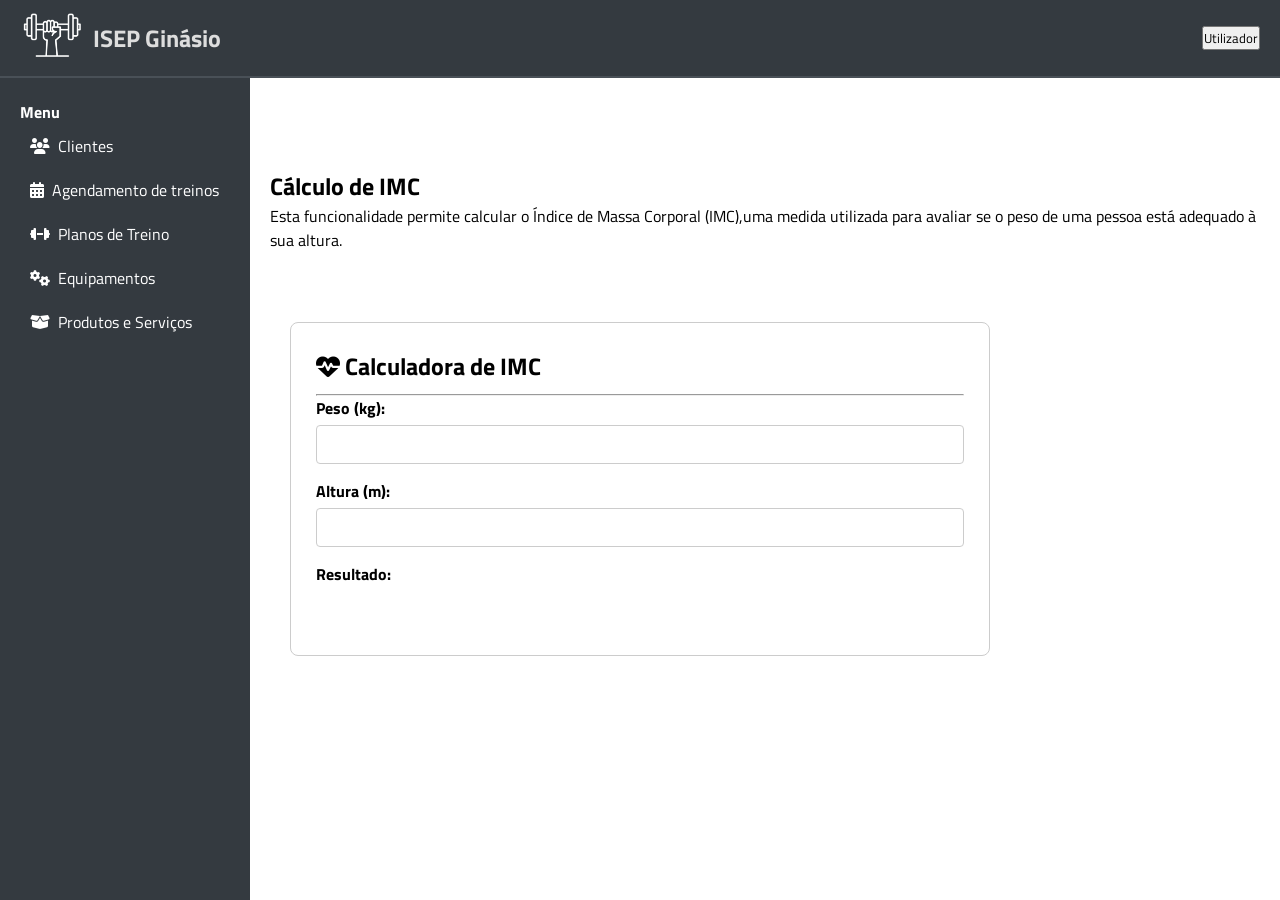
<file: backend/views/produtos-servicos/calculoIMC.html>
<!DOCTYPE html>
<html lang="pt">
<head>
    <meta charset="UTF-8">
    <meta name="viewport" content="width=device-width, initial-scale=1.0">
    <title>ISEP Ginásio</title>
    <!-- favicon -->
     <link rel="shortcut icon" href="../../assets/img/gym125.png" type="image/png">
    <!-- folha de estilos CSS -->
     <link rel="stylesheet" href="../../assets/css/admin.css">
    <!-- Google Fonts -->
     <link rel="preconnect" href="https://fonts.googleapis.com">
     <link rel="preconnect" href="https://fonts.gstatic.com" crossorigin>
     <link href="https://fonts.googleapis.com/css2?family=Titillium+Web:ital,wght@0,300;0,700;1,400&display=swap"rel="stylesheet"> 
    <!-- Font Awesome -->
     <link rel="stylesheet" href="../../assets/fontawesome/all.min.css">   
</head>
<body>
<!-- Navbar -->
<header class="bng-navbar-menu">
    <div>
        <!-- Logo e Nome -->
        <a href="../../index.html">
            <img src="../../assets/img/gym125_white.png" alt="Logo do ISEP Ginásio" height="50">
        </a>
        <h3>ISEP Ginásio</h3>
    </div>
    <div>
        <button>Utilizador</button>
    </div>
</header> 

<!-- Sidebar -->
<aside class="sidebar">
    <h4>Menu</h4>
    <nav>
        <a href="../clientes/lista.html"><i class="fas fa-users"></i> &ensp;Clientes</a>
        <a href="../agendamento/agendamento.html"><i class="fas fa-calendar-alt"></i> &ensp;Agendamento de treinos</a> 
        <a href="../planos/planos.html"><i class="fas fa-dumbbell"></i> &ensp;Planos de Treino</a>
        <a href="../equipamentos/equipamentos.html"><i class="fas fa-cogs"></i> &ensp;Equipamentos</a> 
        <a href="produtos-servicos.html"><i class="fas fa-box-open"></i>&ensp;Produtos e Serviços</a>
    </nav>
</aside> 

<!-- Conteúdo Principal -->
<main class="content">
    <section>
        <h2 onmouseover="console.log('Bem-vindo ao Cálculo de IMC do ISEP')">Cálculo de IMC</h2>
        <p>Esta funcionalidade permite calcular o Índice de Massa Corporal (IMC),uma medida utilizada para avaliar se o peso de uma pessoa está adequado à sua altura.</p>
    </section>
</main>

<script>
    console.log("Engenharia Biomédica");
</script>

<div class="form-wrapper">
    <h2><strong><i class="fa-solid fa-heart-pulse"></i> Calculadora de IMC</strong></h2>
    <hr>
    <form>
        <div class="form-group">
            <label for="peso">Peso (kg):</label>
            <input type="number" id="peso" name="peso">
        </div>
        <div class="form-group">
            <label for="altura">Altura (m):</label>
            <input type="number" id="altura" name="altura">
        </div>
        <div class="form-group">
            <label>Resultado:</label><br>
            <span id="indicadorIMC"> <!-- texto será atualizado dinamicamente --></span>
        </div>
    </form>
</div>

<script src="../../includes/js/funcoes.js"></script>
    
</body>
</html>
</file>
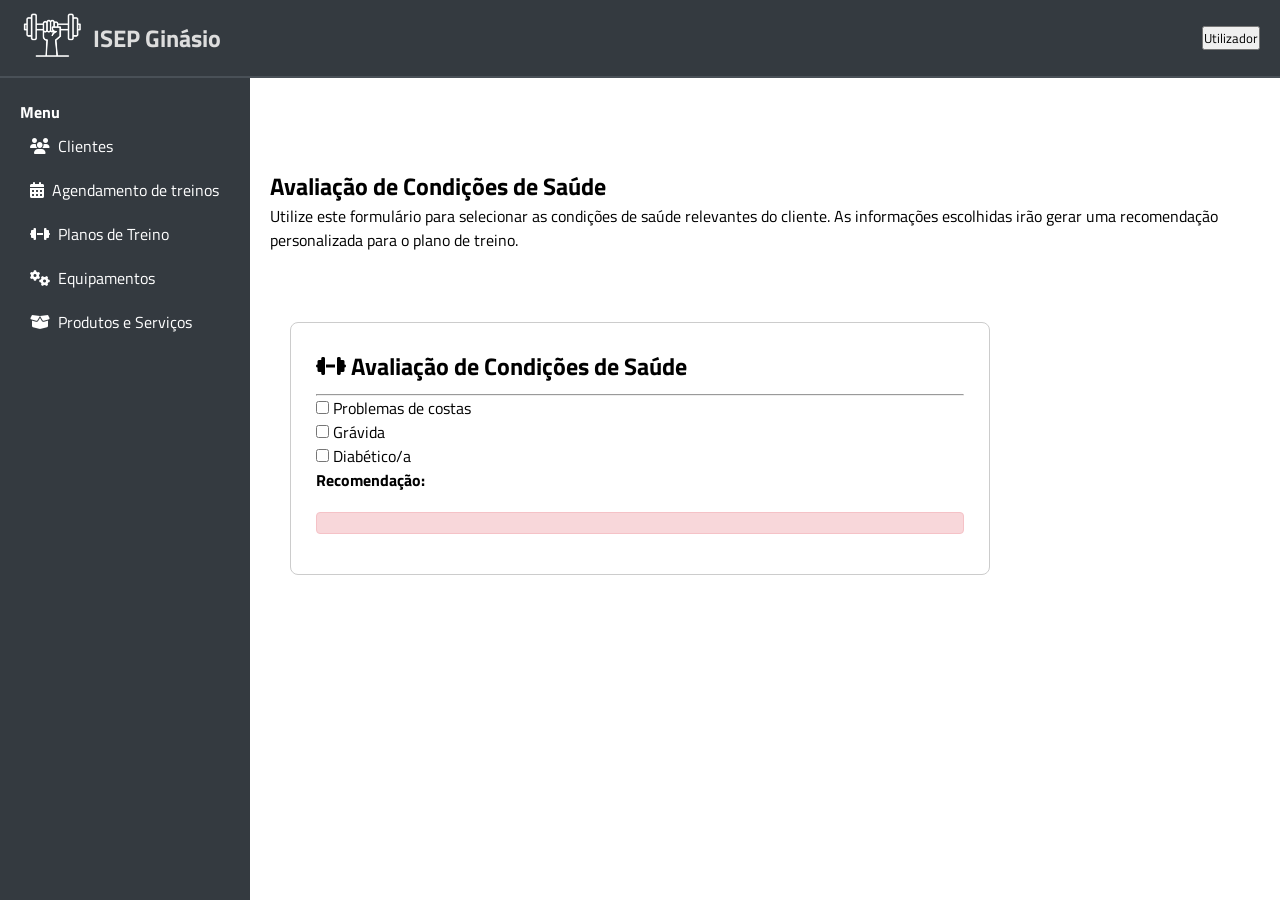
<file: backend/views/produtos-servicos/encaminhamento.html>
<!DOCTYPE html>
<html lang="pt">
<head>
    <meta charset="UTF-8">
    <meta name="viewport" content="width=device-width, initial-scale=1.0">
    <title>ISEP Ginásio</title>
    <!-- favicon -->
     <link rel="shortcut icon" href="../../assets/img/gym125.png" type="image/png">
    <!-- folha de estilos CSS -->
     <link rel="stylesheet" href="../../assets/css/admin.css">
    <!-- Google Fonts -->
     <link rel="preconnect" href="https://fonts.googleapis.com">
     <link rel="preconnect" href="https://fonts.gstatic.com" crossorigin>
     <link href="https://fonts.googleapis.com/css2?family=Titillium+Web:ital,wght@0,300;0,700;1,400&display=swap"rel="stylesheet"> 
    <!-- Font Awesome -->
     <link rel="stylesheet" href="../../assets/fontawesome/all.min.css">   
</head>
<body>
<!-- Navbar -->
<header class="bng-navbar-menu">
    <div>
        <!-- Logo e Nome -->
        <a href="../../index.html">
            <img src="../../assets/img/gym125_white.png" alt="Logo do ISEP Ginásio" height="50">
        </a>
        <h3>ISEP Ginásio</h3>
    </div>
    <div>
        <button>Utilizador</button>
    </div>
</header> 

<!-- Sidebar -->
<aside class="sidebar">
    <h4>Menu</h4>
    <nav>
        <a href="../clientes/lista.html"><i class="fas fa-users"></i> &ensp;Clientes</a>
        <a href="../agendamento/agendamento.html"><i class="fas fa-calendar-alt"></i> &ensp;Agendamento de treinos</a> 
        <a href="../planos/planos.html"><i class="fas fa-dumbbell"></i> &ensp;Planos de Treino</a>
        <a href="../equipamentos/equipamentos.html"><i class="fas fa-cogs"></i> &ensp;Equipamentos</a> 
        <a href="produtos-servicos.html"><i class="fas fa-box-open"></i>&ensp;Produtos e Serviços</a>
    </nav>
</aside> 

<!-- Conteúdo Principal -->
<main class="content">
    <section>
        <h2>Avaliação de Condições de Saúde</h2>
        <p>Utilize este formulário para selecionar as condições de saúde relevantes do cliente. As informações escolhidas irão gerar uma recomendação personalizada para o plano de treino.</p>
    </section>
</main>

<div class="form-wrapper">
    <h2><strong><i class="fa-solid fa-dumbbell"></i> Avaliação de Condições de Saúde</strong></h2>
    <hr>
    <form oninput="avaliarCondicoes()">
        <div>
            <input type="checkbox" id="temProblemasCostas" name="condicao">
            <label>Problemas de costas</label><br>
            <label><input type="checkbox" id="estaGravida" name="condicao"> Grávida</label><br>
            <label><input type="checkbox" id="temDiabetes" name="condicao"> Diabético/a</label>
        </div>
        <div class="form-group">
            <label>Recomendação:</label>
            <div id="mensagem" class="alert text-center"></div>
        </div>
    </form>
</div>

<script src="../../includes/js/funcoes.js"></script>
    
</body>
</html>
</file>
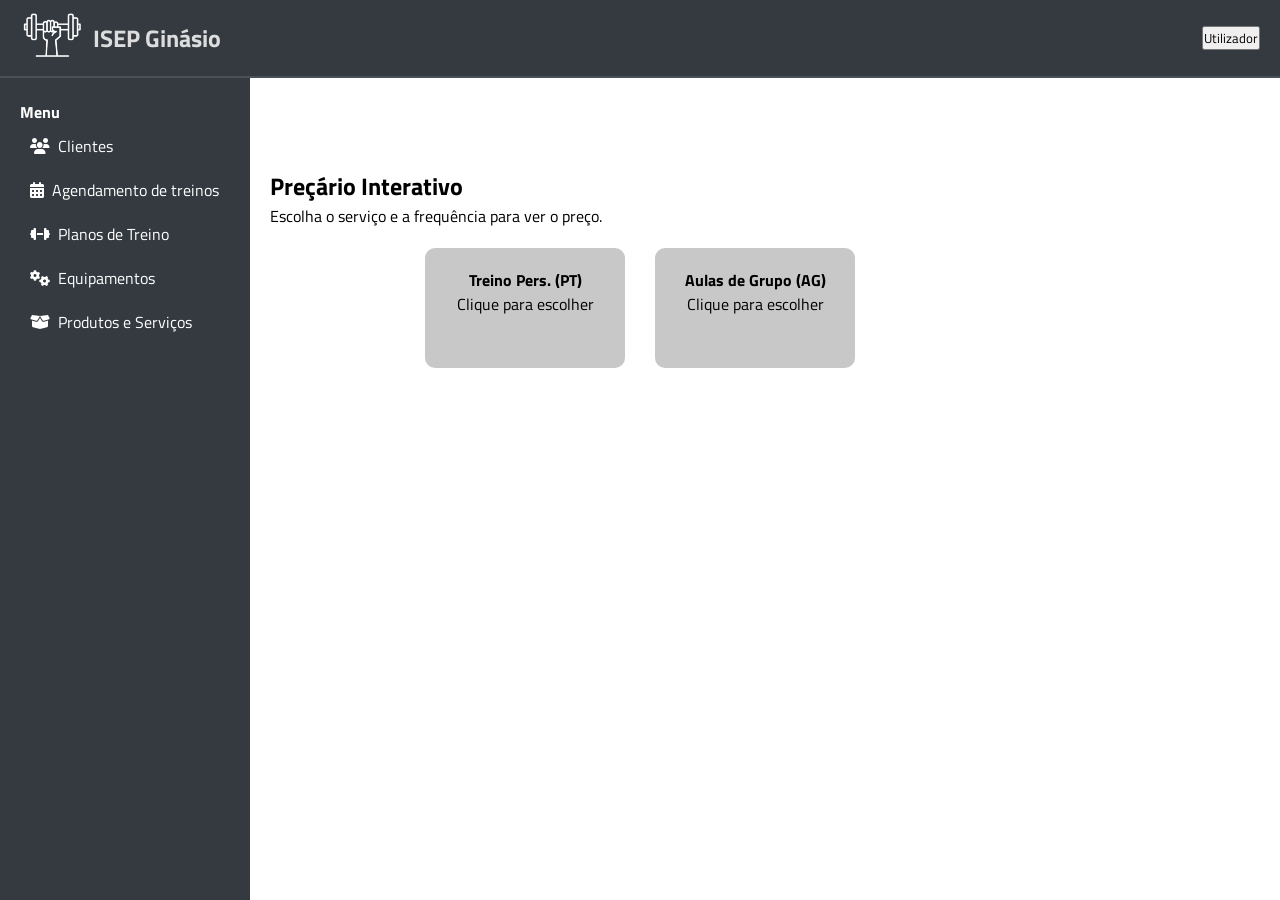
<file: backend/views/produtos-servicos/precario.html>
<!DOCTYPE html>
<html lang="pt">

<head>
    <meta charset="UTF-8">
    <meta name="viewport" content="width=device-width, initial-scale=1.0">
    <title>ISEP Ginásio</title>
    <!-- favicon -->
    <link rel="shortcut icon" href="../../assets/img/gym125.png" type="image/png">
    <!-- folha de estilos CSS -->
    <link rel="stylesheet" href="../../assets/css/admin.css">
    <!-- Google Fonts -->
    <link rel="preconnect" href="https://fonts.googleapis.com">
    <link rel="preconnect" href="https://fonts.gstatic.com" crossorigin>
    <link href="https://fonts.googleapis.com/css2?family=Titillium+Web:ital,wght@0,300;0,700;1,400&display=swap"
        rel="stylesheet">
    <!-- Font Awesome -->
    <link rel="stylesheet" href="../../assets/fontawesome/all.min.css">
</head>

<body>
    <!-- Navbar -->
    <header class="bng-navbar-menu">
        <div>
            <!-- Logo e Nome -->
            <a href="../../index.html">
                <img src="../../assets/img/gym125_white.png" alt="Logo do ISEP Ginásio" height="50">
            </a>
            <h3>ISEP Ginásio</h3>
        </div>
        <div>
            <button>Utilizador</button>
        </div>
    </header>

    <!-- Sidebar -->
    <aside class="sidebar">
        <h4>Menu</h4>
        <nav>
            <a href="../clientes/lista.html"><i class="fas fa-users"></i> &ensp;Clientes</a>
            <a href="../agendamento/agendamento.html"><i class="fas fa-calendar-alt"></i> &ensp;Agendamento de
                treinos</a>
            <a href="../planos/planos.html"><i class="fas fa-dumbbell"></i> &ensp;Planos de Treino</a>
            <a href="../equipamentos/equipamentos.html"><i class="fas fa-cogs"></i> &ensp;Equipamentos</a>
            <a href="produtos-servicos.html"><i class="fas fa-box-open"></i>&ensp;Produtos e Serviços</a>
        </nav>
    </aside>

    <!-- Conteúdo Principal -->
    <main class="content">
        <section>
            <h2>Preçário Interativo</h2>
            <p>Escolha o serviço e a frequência para ver o preço.</p>
        </section>
    </main>

    <div class="home-row">
        <div class="home-option text-center" onclick="selecionarServico('PT')">
            <h4>Treino Pers. (PT)</h4>
            <p>Clique para escolher</p>
        </div>
        <div class="home-option text-center" onclick="selecionarServico('AG')">
            <h4>Aulas de Grupo (AG)</h4>
            <p>Clique para escolher</p>
        </div>
    </div>
    <div id="opcoesPT" style="display:none;">
        <div class="home-row">
            <div class="home-option" onclick="mostrarPrecoPT(1)">1 vez/semana</div>
            <div class="home-option" onclick="mostrarPrecoPT(2)">2 vezes/semana</div>
            <div class="home-option" onclick="mostrarPrecoPT(3)">3 vezes/semana</div>
            <div class="home-option" onclick="mostrarPrecoPT(4)">4 vezes/semana</div>
        </div>
        <p id="resultadoPT" class="text-center"></p>
    </div>
    <div id="opcoesAG" style="display:none;">
        <div class="home-row">
            <div class="home-option" onclick="mostrarPrecoAG(1)">1 vez/semana</div>
            <div class="home-option" onclick="mostrarPrecoAG(2)">2 vezes/semana</div>
            <div class="home-option" onclick="mostrarPrecoAG('Livre')">Livre</div>
        </div>
        <p id="resultadoAG" class="text-center"></p>
    </div>
    
    <script src="../../includes/js/funcoes.js"></script> 

</body>

</html>
</file>
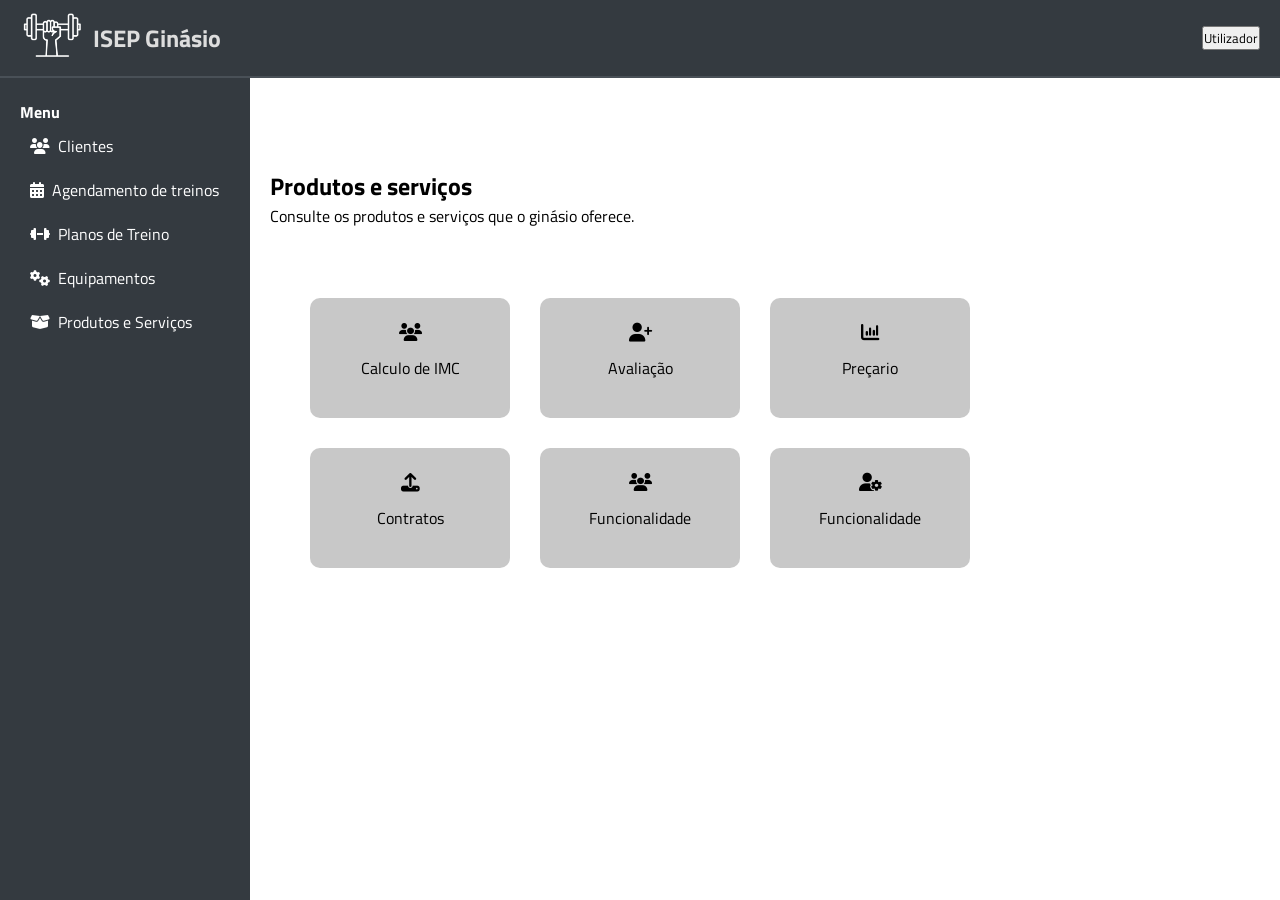
<file: backend/views/produtos-servicos/produtos-servicos.html>
<!DOCTYPE html>
<html lang="pt">
<head>
    <meta charset="UTF-8">
    <meta name="viewport" content="width=device-width, initial-scale=1.0">
    <title>ISEP Ginásio</title>
    <!-- favicon -->
     <link rel="shortcut icon" href="../../assets/img/gym125.png" type="image/png">
    <!-- folha de estilos CSS -->
     <link rel="stylesheet" href="../../assets/css/admin.css">
    <!-- Google Fonts -->
     <link rel="preconnect" href="https://fonts.googleapis.com">
     <link rel="preconnect" href="https://fonts.gstatic.com" crossorigin>
     <link href="https://fonts.googleapis.com/css2?family=Titillium+Web:ital,wght@0,300;0,700;1,400&display=swap"rel="stylesheet"> 
    <!-- Font Awesome -->
     <link rel="stylesheet" href="../../assets/fontawesome/all.min.css">   
</head>
<body>
<!-- Navbar -->
<header class="bng-navbar-menu">
    <div>
        <!-- Logo e Nome -->
        <a href="../../index.html">
            <img src="../../assets/img/gym125_white.png" alt="Logo do ISEP Ginásio" height="50">
        </a>
        <h3>ISEP Ginásio</h3>
    </div>
    <div>
        <button>Utilizador</button>
    </div>
</header> 

<!-- Sidebar -->
<aside class="sidebar">
    <h4>Menu</h4>
    <nav>
        <a href="../clientes/lista.html"><i class="fas fa-users"></i> &ensp;Clientes</a>
        <a href="../agendamento/agendamento.html"><i class="fas fa-calendar-alt"></i> &ensp;Agendamento de treinos</a> 
        <a href="../planos/planos.html"><i class="fas fa-dumbbell"></i> &ensp;Planos de Treino</a>
        <a href="../equipamentos/equipamentos.html"><i class="fas fa-cogs"></i> &ensp;Equipamentos</a> 
        <a href="produtos-servicos.html"><i class="fas fa-box-open"></i>&ensp;Produtos e Serviços</a>
    </nav>
</aside> 

<!-- Conteúdo Principal -->
<main class="content">
    <section>
        <h2>Produtos e serviços</h2>
        <p>Consulte os produtos e serviços que o ginásio oferece.</p>
    </section>
</main>

<div class="home-wrapper">
    <div class="home-row">
        <a href="calculoIMC.html" class="unlink">
            <div class="home-option">
                <h3><i class="fa-solid fa-users"></i></h3>
                <p>Calculo de IMC</p>
            </div>
        </a>
        <a href="encaminhamento.html" class="unlink">
            <div class="home-option">
                <h3><i class="fa-solid fa-user-plus"></i></h3>
                <p>Avaliação</p>
            </div>
        </a>
        <a href="precario.html" class="unlink">
            <div class="home-option">
                <h3><i class="fa-solid fa-chart-column"></i></h3>
                <p>Preçario</p>
            </div>
        </a>
    </div>
    <div class="home-row">
        <a href="#" class="unlink">
            <div class="home-option">
                <h3><i class="fa-solid fa-upload"></i></h3>
                <p>Contratos</p>
            </div>
        </a>
        <a href="#" class="unlink">
            <div class="home-option">
                <h3><i class="fa-solid fa-users"></i></h3>
                <p>Funcionalidade</p>
            </div>
        </a>
        <a href="#" class="unlink">
            <div class="home-option">
                <h3><i class="fa-solid fa-user-gear"></i></h3>
                <p>Funcionalidade</p>
            </div>
        </a>
    </div>
</div>
    
</body>
</html>
</file>
<file: backend/assets/css/admin.css>
/* ESTILO GERAL */
/* Seletor universal - aplica-se a todos os elementos da página */
* {
 margin: 0; /* Remove margens externas padrão */
 padding: 0; /* Remove preenchimentos internos padrão */
 box-sizing: border-box; /* Inclui bordas e preenchimento no cálculo da largura/altura */
 font-family: 'Titillium Web', sans-serif; /* Define a fonte principal usada no site */
}

/* BARRA DE NAVEGAÇÃO SUPERIOR */
.bng-navbar-menu {
 background-color: #343a40; /* Cor de fundo escura */
 display: flex; /* Organiza os elementos na horizontal */
 align-items: center; /* Alinha os elementos verticalmente ao centro */
 justify-content: space-between; /* Espaço entre o logótipo e o botão */
 padding: 10px 20px; /* Espaçamento interno */
 position: sticky; /* Fixa a barra no topo ao fazer scroll */
 top: 0; /* Alinha ao topo da janela */
 border-bottom: 2px solid #495057; /* Linha inferior */
 z-index: 1000; /* Fica acima da sidebar */
}
.bng-navbar-menu div {
 display: flex; /* Organização horizontal dos elementos internos */
 align-items: center; /* Alinhamento vertical ao centro */
}
.bng-navbar-menu img {
 height: 50px; /* Altura do logótipo */
 margin-right: 10px; /* Espaço entre o logótipo e o título */
}
.bng-navbar-menu h3 {
 font-size: 1.5em; /* Tamanho da letra do título */
 color: #dddddd; /* Cor do texto (cinza claro) */
}

/* BARRA DE NAVEGAÇÃO LATERAL */
/* Estilos para o menu lateral fixo (sidebar) */
.sidebar {
 width: 250px; /* Largura da barra lateral */
 height: 100vh; /* Altura total da janela */
 background-color: #343a40; /* Fundo escuro */
 color: white; /* Texto branco */
 padding: 100px 20px 20px; /* Espaçamento interno */
 position: fixed; /* Fixa à esquerda do ecrã */
 left: 0; /* Para colocar a sidebar no lado direito basta substituir por 'right' */
 top: 0;
 bottom: 0;
}

/* Estilos para os links dentro da sidebar */
.sidebar a {
 display: flex; /* Organização horizontal interna */
 align-items: center; /* Alinhamento vertical ao centro */
 color: white; /* Cor do texto dos links */
 text-decoration: none; /* Remove o sublinhado */
 padding: 10px; /* Espaçamento interno */
 border-radius: 5px; /* Cantos arredondados */
 transition: background 0.3s; /* Animação ao passar o rato */
}
.sidebar a:hover {
 background-color: rgb(57, 86, 179);
} 

/* CONTEÚDO DA PÁGINA */
/* Ajuste do conteúdo para não ficar sob a navbar */
.content {
 margin-left: 250px; /* Afasta o conteúdo da sidebar (largura da sidebar) */
 margin-top: 70px; /* Espaço para não ficar por baixo da navbar */
 flex-grow: 1; /* Permite que o conteúdo cresça conforme o espaço disponível */
 padding: 20px; /* Espaçamento interno para melhor leitura */
} 

/* Define o estilo geral da tabela */
table {
 width: 100%; /* Ocupa toda a largura do contêiner */ 
 border-collapse: collapse; /* Elimina espaços entre as células */
 margin-top: 20px; /* Espaço acima da tabela */
 background-color: #fff; /* Fundo branco para a tabela */ 
 box-shadow: 0 2px 5px rgba(0,0,0,0.05); /* Sombra sutil para dar profundidade */
} 

/* Estilização do cabeçalho da tabela */
thead {
 background-color: #212529; /* Fundo escuro para o cabeçalho */ 
 color: #ffffff; /* Cor do texto em branco */
 text-align: left; /* Alinha o texto à esquerda */
}

/* Define o espaçamento e estilo dos cabeçalhos de coluna */
thead th {
 padding: 12px; /* Espaçamento interno em cada célula do cabeçalho */ 
 font-size: 14px; /* Tamanho da fonte */
 text-transform: capitalize; /* Transforma o texto para iniciar com letra maiúscula */
 letter-spacing: 0.05em; /* Espaçamento entre letras */
} 

/* Estilização do corpo da tabela (células de dados) */
tbody td {
 padding: 10px 12px; /* Espaçamento interno nas células */ 
 border-bottom: 1px solid #dee2e6; /* Linha inferior para separar as linhas */ 
 font-size: 14px; /* Tamanho da fonte para os dados */ 
 color: #343a40; /* Cor do texto em tom escuro */}

/* Efeito de hover nas linhas da tabela */
tbody tr:hover {
 background-color: #f8f9fa; /* Fundo levemente cinza ao passar o rato sobre uma linha */
}

/* Estilização dos links dentro das células da tabela */
td a {
 color: #007bff; /* Cor azul para os links */
 text-decoration: none; /* Remove sublinhado padrão */
font-weight: bold; /* Aplica negrito aos links */
}

/* Efeito hover nos links da tabela */
td a:hover {
 text-decoration: underline; /* Sublinha o link ao passar o rato */
}

/* Estilização dos separadores (span) dentro das células */
td span {
 color: #6c757d; /* Cor em tom de cinza para os separadores */ 
 margin: 0 5px; /* Espaço à esquerda e direita dos separadores */
}

/* Estilização dos Botões Superiores */
/* Contentor superior que contém o título e o botão de novo cliente */ 
.actions-top {
 display: flex; /* Utiliza o layout flexível */
 justify-content: space-between; /* Distribui os elementos aos extremos */
 align-items: center; /* Alinha os elementos verticalmente */
 margin-bottom: 20px; /* Espaço abaixo do contêiner */
}

/* Estilização do título na seção de ações */
.actions-top h2 {
 font-size: 20px; /* Tamanho da fonte do título */ 
 color: #212529; /* Cor do texto para o título */
}

/* Estilização do link (botão) de novo cliente */
.actions-top a {
 display: inline-block; /* Exibe como bloco em linha */
 padding: 8px 12px; /* Espaçamento interno para o botão */ 
 background-color: #495057; /* Fundo escuro para o botão */
 color: #fff; /* Texto em branco */
 border-radius: 4px; /* Bordas arredondadas */
 text-decoration: none; /* Sem sublinhado */
 font-size: 14px; /* Tamanho da fonte */
 transition: background 0.3s; /* Transição suave para mudança de fundo */
}

/* Efeito hover para o botão de novo cliente */
.actions-top a:hover {
 background-color: #343a40; /* Fundo ainda mais escuro ao passar o rato */} 

/* Contém todo o formulário com largura fixa, centrado e com aspeto de caixa */ 
.form-wrapper {
 width: 700px; /* Largura do formulário */
 margin: 50px auto; /* Espaço acima/abaixo e centrado horizontalmente */
 padding: 25px; /* Espaço interior em todos os lados */ 
 background-color: #fff; /* Fundo branco */
 border: 1px solid #ccc; /* Borda cinzenta clara */
 border-radius: 8px; /* Cantos arredondados */
}

/* Título dentro do formulário */
.form-wrapper h2 {
 margin-bottom: 10px; /* Espaço abaixo do título */
}

/* Cada grupo de campo (label + input) fica separado com espaçamento */ 
.form-group {
 margin-bottom: 15px; /* Espaço entre grupos de campos */
}

/* Rótulo de cada campo */
.form-group label {
 display: block; /* Ocupa linha completa */
 margin-bottom: 5px; /* Espaço entre o label e o campo */
 font-weight: bold; /* Texto em negrito */
} 

/* Estilo aplicado aos inputs e aos selects */
.form-group input,
.form-group select {
 width: 100%; /* Ocupa toda a largura disponível */ 
 padding: 8px; /* Espaço interno (topo, baixo, lados) */ 
 font-size: 14px; /* Tamanho do texto */
 border: 1px solid #ccc; /* Borda cinzenta */
 border-radius: 4px; /* Cantos arredondados */
 box-sizing: border-box; /* Inclui padding e borda na largura total */
}

/* Estilo específico para botões tipo radio */
.form-group input[type="radio"] {
 width: auto; /* Tamanho padrão do botão rádio */
 margin-right: 5px; /* Espaço entre botão e rótulo */
}

/* Estilo comum ao botão e ao link */
.form-buttons a,
.form-buttons button {
 padding: 10px 15px; /* Espaçamento interno */
 margin: 0 5px; /* Espaço lateral entre os botões */
 background-color: #495057; /* Cor de fundo (cinza escuro) */
 color: white; /* Texto branco */
border: none; /* Sem contorno */
border-radius: 4px; /* Bordas arredondadas */
 text-decoration: none; /* Sem sublinhado nos links */
font-size: 14px; /* Tamanho do texto */
 cursor: pointer; /* Cursor do rato tipo "mão" */
}

/* Efeito ao passar o rato */
.form-buttons a:hover,
.form-buttons button:hover {
 background-color: #343a40; /* Cor mais escura no hover */
}

/* Bloco para mostrar mensagens de erro simples */
.alert {
 margin-top: 20px; /* Espaço acima da mensagem */
 padding: 10px; /* Espaço interno */
 background-color: #f8d7da; /* Fundo vermelho-claro */
 color: #842029; /* Texto vermelho escuro */
 border: 1px solid #f5c2c7; /* Borda da mesma cor do tema */
 border-radius: 4px; /* Cantos arredondados */
 font-size: 14px; /* Tamanho do texto */
} 

/* Classe auxiliar para centrar texto */
.text-center {
 text-align: center; /* Alinha o texto ao centro */
}

/* Caixa de confirmação de eliminação */
.caixa-apagar {
 width: 500px; /* Largura fixa da caixa */
 margin: 100px auto; /* Margem superior/inferior de 100px e centralização horizontal */ 
 padding: 30px; /* Espaçamento interno (topo, baixo e lados) */ 
 border: 1px solid #ccc; /* Borda cinzenta clara */
 text-align: center; /* Alinha o conteúdo ao centro */
 background-color: #fff; /* Fundo branco */
 border-radius: 6px; /* Bordas arredondadas */
} 

/* Ícone de alerta */
.icone-alerta {
 font-size: 36px; /* Tamanho grande do ícone */
 color: #ffc107; /* Cor amarela (cor de aviso) */
 margin-bottom: 10px; /* Espaço abaixo do ícone */
}

/* Texto da pergunta */
.caixa-apagar p {
 margin: 10px 0; /* Espaço acima e abaixo do parágrafo */ 
 font-size: 16px; /* Tamanho da fonte médio */
}

/* Informações do cliente */
.info-cliente {
 margin: 20px 0; /* Espaço acima e abaixo do bloco de informações */ 
 font-size: 14px; /* Tamanho do texto das informações */
}

 /* Área dos botões */
.botoes {
 margin-top: 20px; /* Espaço acima dos botões */
}

/* Estilo comum dos botões */
.botao-cancelar,
.botao-confirmar {
 padding: 8px 20px; /* Espaço interno (topo/baixo e lados) */ 
 margin: 0 10px; /* Espaço lateral entre os botões */ 
 text-decoration: none; /* Remove sublinhado dos links */
 font-size: 14px; /* Tamanho do texto */
 border-radius: 4px; /* Bordas arredondadas */
 display: inline-block; /* Permite aplicar espaçamentos e tamanho como bloco */
}

/* Botão "Não" */
.botao-cancelar {
 border: 1px solid #6c757d; /* Borda cinzenta escura */
 color: #6c757d; /* Texto cinzento escuro */
 background-color: transparent; /* Fundo transparente */
}
.botao-cancelar:hover {
 background-color: #f1f1f1; /* Fundo claro ao passar o rato */
}

 /* Botão "Sim" */
.botao-confirmar {
 background-color: #495057; /* Fundo cinzento escuro */
 color: white; /* Texto branco */
border: none; /* Sem borda */
}
.botao-confirmar:hover {
 background-color: #343a40; /* Cor mais escura ao passar o rato */
}

/* Espaço entre ícone e texto */
.me-2 {
 margin-right: 0.5rem; /* Margem à direita equivalente a 8px */
}

/* Estilizar botões */
.home-wrapper {
 max-width: 1000px; /* Largura máxima da área */
 margin: 50px auto; /* Margem superior/inferior 50px e centralização horizontal */
 text-align: center; /* Centraliza o conteúdo dentro da área */
}
.home-row {
 display: flex; /* Usa o layout flexível para organizar os itens na horizontal */
 justify-content: center; /* Centraliza os botões horizontalmente */
 gap: 30px; /* Espaço de 30px entre os botões */
 margin-bottom: 30px; /* Espaço inferior entre as linhas de botões */
}
.home-option {
 background-color: rgb(200, 200, 200); /* Cor de fundo cinzenta clara */
 width: 200px; /* Largura do botão */
 height: 120px; /* Altura do botão */
 border-radius: 10px; /* Cantos arredondados */
 padding: 20px; /* Espaçamento interno */
 transition: background-color 0.3s; /* Suaviza a mudança de cor ao passar o rato */
}
.home-option:hover {
 background-color: rgb(127, 127, 127); /* Cor de fundo mais escura ao passar o rato */
}
.home-option h3 {
 margin-bottom: 10px; /* Espaço inferior abaixo do ícone */
}
/* Remove o sublinhado e define a cor do texto dos links */
.unlink,
.unlink:hover {
 color: black; /* Define a cor preta para o texto dos links */
 text-decoration: none; /* Remove sublinhado */
} 

/* Classe para IMC abaixo do peso */
.abaixoPeso {
 color: green;
}
/* Classe para IMC peso normal */
.pesoNormal {
 color: green;
}
/* Classe para IMC sobrepeso */
.sobrepeso {
 color: red;
}
/* Classe para IMC obeso */
.obeso {
 color: red;
}
</file>
